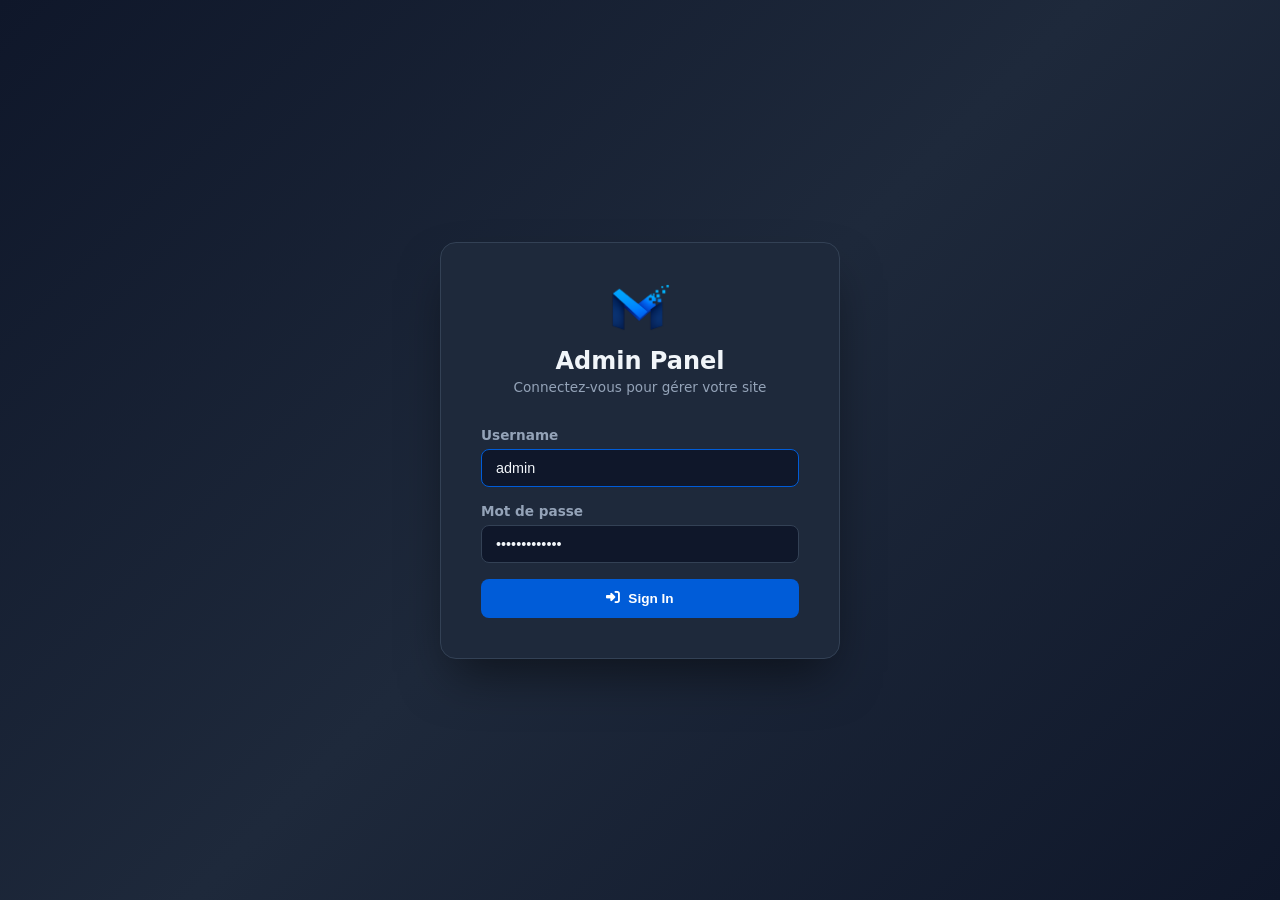
<file: admin/index.html>
﻿<!DOCTYPE html>
<html lang="fr" data-theme="dark">
<head>
    <meta charset="UTF-8">
    <meta name="viewport" content="width=device-width, initial-scale=1.0">
    <link rel="icon" href="assets/images/logo.png">
    <title>Tableau de bord — Admin Adil Raffas</title>
    <link rel="stylesheet" href="https://cdnjs.cloudflare.com/ajax/libs/font-awesome/6.5.1/css/all.min.css">
    <script src="js/chart.js"></script>
    <link rel="stylesheet" href="css/admin.css">
</head>
<body>
    <div class="admin-layout">
        <aside class="sidebar" id="sidebar">
            <div class="sidebar-brand">
                <img src="assets/images/logo.png" alt="Adil Raffas">
                <span>Adil Raffas</span>
            </div>
            <nav class="sidebar-nav" id="sidebarNav"></nav>
            <div class="sidebar-footer" id="sidebarFooter"></div>
        </aside>
        <main class="main-content">
            <div class="topbar">
                <div style="display:flex;align-items:center;gap:12px;">
                    <button class="mobile-toggle" onclick="toggleSidebar()"><i class="fa-solid fa-bars"></i></button>
                    <h2>Tableau de bord</h2>
                </div>
                <div class="topbar-actions">
                    <span style="color:var(--text-muted);font-size:0.85rem;" id="userDisplay"></span>
                </div>
            </div>

            <div class="stats-grid" id="statsGrid" style="grid-template-columns:repeat(5,1fr);"></div>
            <div class="stats-grid" id="financeStats" style="grid-template-columns:repeat(3,1fr);margin-top:-8px;"></div>

            <div class="charts-grid">
                <div class="card">
                    <div class="card-header"><h3>Profit par catégorie</h3></div>
                    <div class="chart-container" id="categoryChartContainer"><canvas id="categoryChart-canvas"></canvas></div>
                </div>
                <div class="card">
                    <div class="card-header"><h3>Profit mensuel</h3></div>
                    <div class="chart-container" id="profitChartContainer"><canvas id="profitChart-canvas"></canvas></div>
                </div>
            </div>

            <div style="display:grid;grid-template-columns:1fr 1fr;gap:16px;">
                <div class="card">
                    <div class="card-header"><h3>Activité récente</h3></div>
                    <div id="recentActivity" style="font-size:0.85rem;color:var(--text-muted);"></div>
                </div>
                <div class="card">
                    <div class="card-header"><h3>Actions rapides</h3></div>
                    <div style="display:grid;grid-template-columns:1fr 1fr;gap:8px;">
                        <a href="services.html" class="btn btn-secondary" style="justify-content:center;"><i class="fa-solid fa-plus"></i> Add Service</a>
                        <a href="packages.html" class="btn btn-secondary" style="justify-content:center;"><i class="fa-solid fa-plus"></i> Ajouter un forfait</a>
                        <a href="projects.html" class="btn btn-secondary" style="justify-content:center;"><i class="fa-solid fa-plus"></i> Ajouter un projet</a>
                        <a href="blogs.html" class="btn btn-secondary" style="justify-content:center;"><i class="fa-solid fa-plus"></i> Add Blog Post</a>
                        <a href="finance.html" class="btn btn-secondary" style="justify-content:center;"><i class="fa-solid fa-plus"></i> Ajouter une transaction</a>
                        <a href="../index.html" class="btn btn-secondary" style="justify-content:center;" target="_blank"><i class="fa-solid fa-eye"></i> View Site</a>
                    </div>
                </div>
            </div>
        </main>
    </div>
    <script src="js/layout.js?2"></script>
    <script src="js/db.js?2"></script>
    <script>
        initLayout('dashboard');

        async function init() {
            await DB.init();
            const services = DB.get('services');
            const packages = DB.get('packages');
            const projects = DB.get('projects');
            const blogs = DB.get('blogs');
            const testimonials = DB.get('testimonials');
            const finance = DB.get('finance');
            const transactions = finance.transactions || [];

            const totalIncome = transactions.filter(t => t.type === 'income').reduce((s, t) => s + t.amount, 0);
            const totalExpenses = transactions.filter(t => t.type === 'expense').reduce((s, t) => s + t.amount, 0);
            const netProfit = totalIncome - totalExpenses;

            document.getElementById('statsGrid').innerHTML = `
                <div class="stat-card"><div class="stat-icon" style="background:rgba(3,150,250,0.15);color:var(--secondary);"><i class="fa-solid fa-cubes"></i></div><div class="stat-info"><h4>Services</h4><div class="value">${services.length}</div></div></div>
                <div class="stat-card"><div class="stat-icon" style="background:rgba(16,185,129,0.15);color:var(--success);"><i class="fa-solid fa-tag"></i></div><div class="stat-info"><h4>Packages</h4><div class="value">${packages.length}</div></div></div>
                <div class="stat-card"><div class="stat-icon" style="background:rgba(245,158,11,0.15);color:var(--warning);"><i class="fa-solid fa-briefcase"></i></div><div class="stat-info"><h4>Projects</h4><div class="value">${projects.length}</div></div></div>
                <div class="stat-card"><div class="stat-icon" style="background:rgba(239,68,68,0.15);color:var(--danger);"><i class="fa-solid fa-newspaper"></i></div><div class="stat-info"><h4>Blog Posts</h4><div class="value">${blogs.length}</div></div></div>
                <div class="stat-card"><div class="stat-icon" style="background:rgba(251,191,36,0.15);color:var(--warning);"><i class="fa-solid fa-star"></i></div><div class="stat-info"><h4>Testimonials</h4><div class="value">${testimonials.length}</div></div></div>
            `;
            document.getElementById('financeStats').innerHTML = `
                <div class="stat-card"><div class="stat-icon" style="background:rgba(3,150,250,0.15);color:var(--secondary);"><i class="fa-solid fa-arrow-down"></i></div><div class="stat-info"><h4>Total Revenu</h4><div class="value">${totalIncome.toLocaleString()} MAD</div></div></div>
                <div class="stat-card"><div class="stat-icon" style="background:rgba(239,68,68,0.15);color:var(--danger);"><i class="fa-solid fa-arrow-up"></i></div><div class="stat-info"><h4>Dépenses totales</h4><div class="value">${totalExpenses.toLocaleString()} MAD</div></div></div>
                <div class="stat-card"><div class="stat-icon" style="background:rgba(16,185,129,0.15);color:var(--success);"><i class="fa-solid fa-coins"></i></div><div class="stat-info"><h4>Bénéfice net</h4><div class="value">${netProfit.toLocaleString()} MAD</div></div></div>
            `;

            // Mensuel grouping
            const months = ['Jan','Feb','Mar','Apr','May','Jun','Jul','Aug','Sep','Oct','Nov','Dec'];
            const monthData = {};
            transactions.forEach(t => {
                const m = t.date.substring(0, 7);
                if (!monthData[m]) monthData[m] = { Income: 0, Expense: 0 };
                if (t.type === 'income') monthData[m].Income += t.amount;
                else monthData[m].Expense += t.amount;
            });
            const labels = Object.keys(monthData).sort();
            const incomeData = labels.map(m => monthData[m].Income);
            const expenseData = labels.map(m => monthData[m].Expense);
            const profitData = labels.map(m => monthData[m].Income - monthData[m].Expense);

            // Profit by category
            const catMap = {};
            transactions.forEach(t => {
                const cat = t.category || 'Other';
                if (!catMap[cat]) catMap[cat] = { Income: 0, Expense: 0 };
                if (t.type === 'income') catMap[cat].Income += t.amount;
                else catMap[cat].Expense += t.amount;
            });
            const catLabels = Object.keys(catMap).sort();
            const catColors = ['#0396FA','#10b981','#f59e0b','#ef4444','#8b5cf6','#ec4899','#14b8a6','#f97316','#6366f1','#84cc16'];
            const catBg = catLabels.map((_, i) => catColors[i % catColors.length]);

            if (catLabels.length) {
                document.getElementById('categoryChartContainer').style.display = 'block';
                document.getElementById('categoryChartContainer').innerHTML = '<canvas id="categoryChart-canvas"></canvas>';
                document.querySelectorAll('.charts-grid .card .chart-empty').forEach(c => c.remove());
                const catProfit = catLabels.map(c => catMap[c].Income - catMap[c].Expense);
                new Chart(document.getElementById('categoryChart-canvas'), {
                    type: 'doughnut',
                    data: { labels: catLabels, datasets: [{ data: catProfit.map(v => Math.abs(v)), backgroundColor: catBg }] },
                    options: { responsive: true, maintainAspectRatio: false,
                        plugins: { legend: { position: 'right', labels: { color: '#94a3b8', boxWidth: 12, padding: 12 } } },
                        cutout: '55%'
                    }
                });
            } else {
                document.getElementById('categoryChartContainer').style.display = 'none';
                document.querySelectorAll('.charts-grid .card .chart-empty').forEach(c => c.remove());
                const msg = document.createElement('div');
                msg.className = 'chart-empty';
                msg.style.cssText = 'padding:32px;text-align:center;color:var(--text-muted);';
                msg.innerHTML = '<i class="fa-solid fa-chart-pie" style="font-size:2rem;display:block;margin-bottom:8px;opacity:0.3;"></i>Ajouter une transactions to see profit by category';
                document.querySelector('.charts-grid .card:first-child').appendChild(msg);
            }

            if (labels.length) {
                document.getElementById('profitChartContainer').style.display = 'block';
                document.getElementById('profitChartContainer').innerHTML = '<canvas id="profitChart-canvas"></canvas>';
                document.querySelectorAll('.charts-grid .card .chart-empty').forEach(c => c.remove());
                new Chart(document.getElementById('profitChart-canvas'), {
                    type: 'line',
                    data: { labels, datasets: [
                        { label: 'Profit', data: profitData, borderColor: '#10b981', backgroundColor: 'rgba(16,185,129,0.1)', fill: true, tension: 0.4, borderWidth: 2 }
                    ]},
                    options: { responsive: true, maintainAspectRatio: false,
                        plugins: { legend: { labels: { color: '#94a3b8' } } },
                        scales: { x: { ticks: { color: '#94a3b8' } }, y: { ticks: { color: '#94a3b8' } } }
                    }
                });
            } else {
                document.getElementById('profitChartContainer').style.display = 'none';
                document.querySelectorAll('.charts-grid .card .chart-empty').forEach(c => c.remove());
                const msg = document.createElement('div');
                msg.className = 'chart-empty';
                msg.style.cssText = 'padding:32px;text-align:center;color:var(--text-muted);';
                msg.innerHTML = '<i class="fa-solid fa-chart-line" style="font-size:2rem;display:block;margin-bottom:8px;opacity:0.3;"></i>Ajouter une transactions to see Mensuel profit';
                document.querySelector('.charts-grid .card:nth-child(2)').appendChild(msg);
            }

            // Recent activity
            const recent = transactions.sort((a,b) => new Date(b.date) - new Date(a.date)).slice(0, 6);
            document.getElementById('recentActivity').innerHTML = recent.length
                ? recent.map(t => `<div style="display:flex;justify-content:space-between;padding:8px 0;border-bottom:1px solid var(--border);">
                    <span>${t.description}</span>
                    <span style="color:${t.type === 'income' ? 'var(--success)' : 'var(--danger)'};">${t.type === 'income' ? '+' : '-'}${t.amount.toLocaleString()} MAD</span>
                </div>`).join('')
                : '<p style="padding:16px;text-align:center;">No transactions yet</p>';
        }
        init();
    </script>
</body>
</html>
</file>
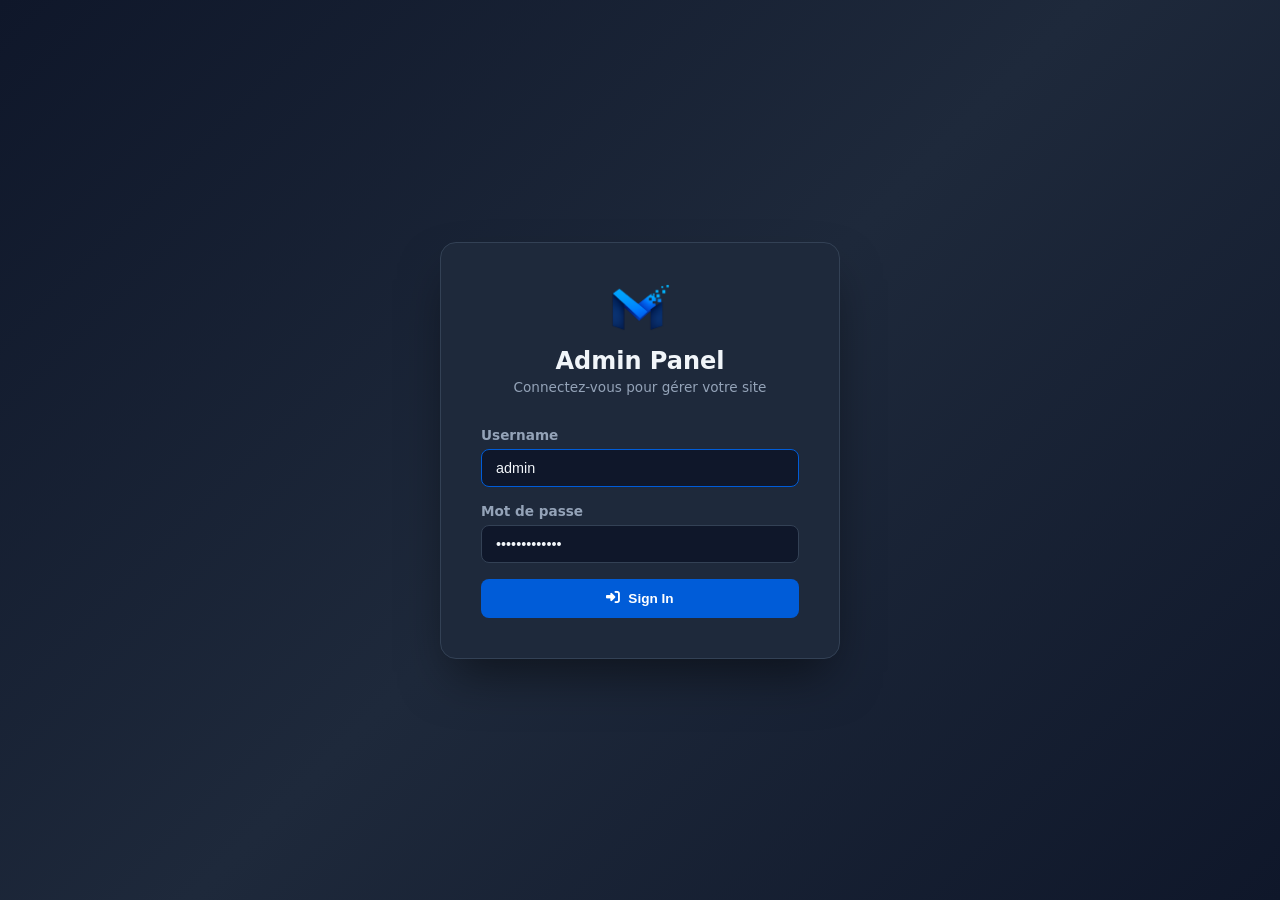
<file: admin/addons.html>
﻿<!DOCTYPE html>
<html lang="fr" data-theme="dark">
<head>
    <meta charset="UTF-8">
    <meta name="viewport" content="width=device-width, initial-scale=1.0">
    <link rel="icon" href="assets/images/logo.png">
    <title>Modules — Admin Adil Raffas</title>
    <link rel="stylesheet" href="https://cdnjs.cloudflare.com/ajax/libs/font-awesome/6.5.1/css/all.min.css">
    <link rel="stylesheet" href="css/admin.css">
</head>
<body>
    <div class="admin-layout">
        <aside class="sidebar" id="sidebar">
            <div class="sidebar-brand">
                <img src="assets/images/logo.png" alt="Adil Raffas">
                <span>Adil Raffas</span>
            </div>
            <nav class="sidebar-nav" id="sidebarNav"></nav>
            <div class="sidebar-footer" id="sidebarFooter"></div>
        </aside>
        <main class="main-content">
            <div class="topbar">
                <div style="display:flex;align-items:center;gap:12px;">
                    <button class="mobile-toggle" onclick="toggleSidebar()"><i class="fa-solid fa-bars"></i></button>
                    <h2>Add-on Services</h2>
                </div>
                <div class="topbar-actions">
                    <button class="btn btn-primary" onclick="openModal()"><i class="fa-solid fa-plus"></i> Add Add-on</button>
                </div>
            </div>

            <div class="toolbar">
                <div class="search-box">
                    <i class="fa-solid fa-search"></i>
                    <input type="text" id="searchInput" placeholder="Search add-ons..." oninput="renderTable()">
                </div>
            </div>

            <div class="card">
                <div class="table-wrap">
                    <table><thead><tr>
                        <th style="width:30px"></th>
                        <th>Titre</th>
                        <th>Prix</th>
                        <th>Period</th>
                        <th style="width:70px">Statut</th>
                        <th style="width:160px">Actions</th>
                    </tr></thead>
                    <tbody id="addonsTable"></tbody>
                    </table>
                </div>
            </div>
        </main>
    </div>

    <div class="modal-overlay" id="modal">
        <div class="modal" style="max-width:500px;">
            <div class="modal-header">
                <h3 id="modalTitle">Add Add-on</h3>
                <button class="modal-close" onclick="closeModal()">&times;</button>
            </div>
            <div class="modal-body">
                <input type="hidden" id="editId">
                <div class="form-row" style="display:grid;grid-template-columns:2fr 1fr 1fr;gap:12px;">
                    <div class="form-group"><label>Titre</label><input class="form-control" id="fTitle" required></div>
                    <div class="form-group"><label>Prix</label><input class="form-control" id="fPrice" type="number" required></div>
                    <div class="form-group"><label>Devise</label><input class="form-control" id="fCurrency" value="MAD"></div>
                </div>
                <div class="form-group"><label>Period (e.g. /mo, /year, or leave empty)</label><input class="form-control" id="fPeriod" placeholder="/mo"></div>
                <div class="form-group"><label>Description</label><input class="form-control" id="fDesc" placeholder="Courte description"></div>
            </div>
            <div class="modal-footer">
                <button class="btn btn-secondary" onclick="closeModal()">Annuler</button>
                <button class="btn btn-primary" onclick="saveAddon()"><i class="fa-solid fa-check"></i> Save</button>
            </div>
        </div>
    </div>

    <script src="js/layout.js?2"></script>
    <script src="js/db.js?2"></script>
    <script>
        initLayout('addons');

        async function init() {
            await DB.init();
            renderTable();
        }

        function getData() {
            let data = DB.get('addons');
            const q = (document.getElementById('searchInput').value || '').toLowerCase();
            if (q) data = data.filter(a => a.title.toLowerCase().includes(q));
            return data.sort((a,b) => (a.sortOrder || 999) - (b.sortOrder || 999));
        }

        function renderTable() {
            const data = getData();
            document.getElementById('addonsTable').innerHTML = data.map(a => `
                <tr draggable="true" data-id="${a.id}">
                    <td class="drag-handle"><i class="fa-solid fa-grip-vertical"></i></td>
                    <td><strong>${a.title}</strong></td>
                    <td>${a.price ? a.price.toLocaleString() + ' ' + (a.Devise || 'MAD') : '-'}</td>
                    <td>${a.period || '-'}</td>
                    <td><label class="toggle"><input type="checkbox" ${a.status === 'visible' ? 'checked' : ''} onchange="toggleStatus(${a.id})"><span class="toggle-slider"></span></label></td>
                    <td>
                        <button class="btn btn-sm btn-secondary" onclick="editAddon(${a.id})"><i class="fa-solid fa-pen"></i></button>
                        <button class="btn btn-sm btn-info" onclick="duplicateAddon(${a.id})" style="background:rgba(3,150,250,0.15);color:var(--secondary);"><i class="fa-solid fa-copy"></i></button>
                        <button class="btn btn-sm btn-danger" onclick="deleteAddon(${a.id})"><i class="fa-solid fa-trash"></i></button>
                    </td>
                </tr>
            `).join('');
        }

        function openModal(data) {
            document.getElementById('editId').value = data ? data.id : '';
            document.getElementById('fTitle').value = data ? data.title : '';
            document.getElementById('fPrice').value = data ? data.price : '';
            document.getElementById('fCurrency').value = data ? data.Devise : 'MAD';
            document.getElementById('fPeriod').value = data ? data.period : '';
            document.getElementById('fDesc').value = data ? data.description : '';
            document.getElementById('modalTitle').textContent = data ? 'Edit Add-on' : 'Add Add-on';
            document.getElementById('modal').classList.add('open');
        }

        function closeModal() {
            document.getElementById('modal').classList.remove('open');
            document.getElementById('editId').value = '';
        }

        function saveAddon() {
            const id = document.getElementById('editId').value;
            const data = {
                title: document.getElementById('fTitle').value.trim(),
                price: parseFloat(document.getElementById('fPrice').value) || 0,
                Devise: document.getElementById('fCurrency').value.trim() || 'MAD',
                period: document.getElementById('fPeriod').value.trim(),
                description: document.getElementById('fDesc').value.trim(),
                status: 'visible'
            };
            if (!data.title) { DB.toast('Le titre est obligatoire', 'error'); return; }
            if (id) {
                DB.update('addons', parseInt(id), data);
                DB.toast('Add-on updated');
            } else {
                DB.add('addons', data);
                DB.toast('Add-on added');
            }
            closeModal();
            renderTable();
        }

        function editAddon(id) {
            const a = DB.getById('addons', id);
            if (a) openModal(a);
        }

        function duplicateAddon(id) {
            const a = DB.getById('addons', id);
            if (!a) return;
            const copy = { ...a };
            delete copy.id;
            copy.title = a.title + ' (copy)';
            DB.add('addons', copy);
            DB.toast('Add-on duplicated');
            renderTable();
        }

        function deleteAddon(id) {
            if (!confirm('Supprimer add-on?')) return;
            DB.delete('addons', id);
            DB.toast('Add-on deleted');
            renderTable();
        }

        function toggleStatus(id) {
            const a = DB.getById('addons', id);
            if (a) {
                DB.update('addons', id, { status: a.status === 'visible' ? 'hidden' : 'visible' });
                DB.toast(a.status === 'visible' ? 'Add-on hidden' : 'Add-on visible');
            }
        }

        init();
    </script>
</body>
</html>
</file>
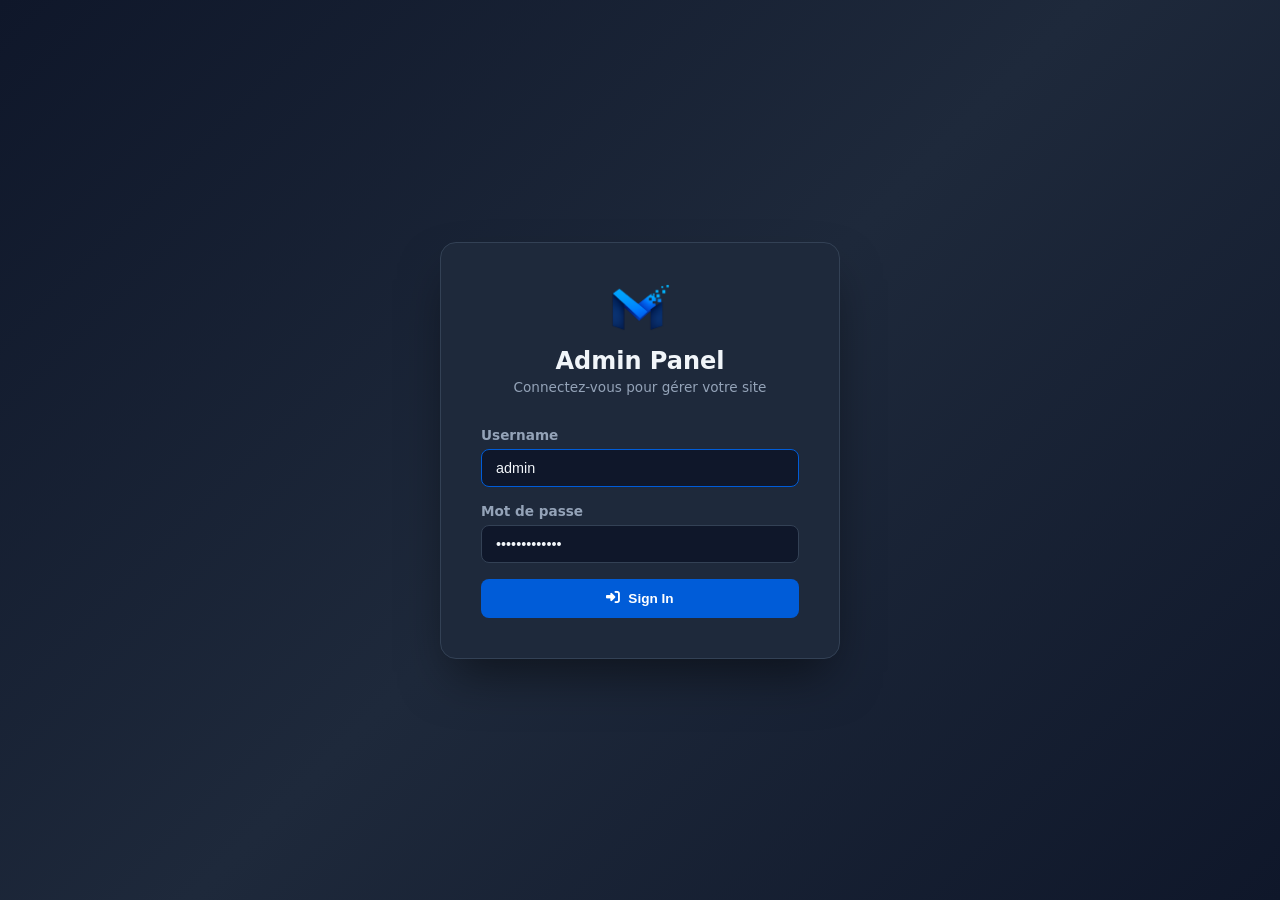
<file: admin/blogs.html>
﻿<!DOCTYPE html>
<html lang="fr" data-theme="dark">
<head>
    <meta charset="UTF-8">
    <meta name="viewport" content="width=device-width, initial-scale=1.0">
    <link rel="icon" href="assets/images/logo.png">
    <title>Blog — Admin Adil Raffas</title>
    <link rel="stylesheet" href="https://cdnjs.cloudflare.com/ajax/libs/font-awesome/6.5.1/css/all.min.css">
    <link rel="stylesheet" href="css/admin.css">
</head>
<body>
    <div class="admin-layout">
        <aside class="sidebar" id="sidebar">
            <div class="sidebar-brand">
                <img src="assets/images/logo.png" alt="Adil Raffas">
                <span>Adil Raffas</span>
            </div>
            <nav class="sidebar-nav" id="sidebarNav"></nav>
            <div class="sidebar-footer" id="sidebarFooter"></div>
        </aside>
        <main class="main-content">
            <div class="topbar">
                <div style="display:flex;align-items:center;gap:12px;">
                    <button class="mobile-toggle" onclick="toggleSidebar()"><i class="fa-solid fa-bars"></i></button>
                    <h2>Blog Posts</h2>
                </div>
                <div class="topbar-actions">
                    <button class="btn btn-secondary" onclick="document.getElementById('importFileInput').click()" title="Import blogs De JSON file"><i class="fa-solid fa-upload"></i> Importer JSON</button>
                    <input type="file" id="importFileInput" accept=".json" style="display:none" onchange="importBlogsFromFile(this)">
                    <button class="btn btn-secondary" onclick="importBlogs()" title="Reset to default blog posts"><i class="fa-solid fa-rotate"></i> Réinitialiser</button>
                    <button class="btn btn-secondary" onclick="exportBlogsData()" title="Export all blogs as JSON"><i class="fa-solid fa-download"></i> Exporter</button>
                    <button class="btn btn-primary" onclick="addBlog()"><i class="fa-solid fa-plus"></i> Add Blog</button>
                </div>
            </div>

            <div class="toolbar">
                <div class="search-box">
                    <i class="fa-solid fa-search"></i>
                    <input type="text" id="searchInput" placeholder="Search posts..." oninput="renderTable()">
                </div>
            </div>

            <div class="card">
                <div class="table-wrap">
                    <table><thead><tr>
                        <th>Titre</th>
                        <th>Catégorie</th>
                        <th>Author</th>
                        <th>Date</th>
                        <th style="width:80px">Statut</th>
                        <th style="width:120px">Actions</th>
                    </tr></thead>
                    <tbody id="blogsTable"></tbody>
                    </table>
                </div>
            </div>
        </main>
    </div>

    <div class="modal-overlay" id="modal">
        <div class="modal" style="max-width:750px;">
            <div class="modal-header">
                <h3 id="modalTitle">Add Blog Post</h3>
                <button class="modal-close" onclick="closeModal()">&times;</button>
            </div>
            <div class="modal-body">
                <input type="hidden" id="editId">
                <div class="form-row" style="display:grid;grid-template-columns:2fr 1fr;gap:12px;">
                    <div class="form-group"><label>Titre</label><input class="form-control" id="fTitle" required></div>
                    <div class="form-group"><label>Catégorie</label>
                        <select class="form-control" id="fCategory">
                            <option value="Développement Web">Développement Web</option>
                            <option value="Branding">Branding</option>
                            <option value="Marketing Digital">Marketing Digital</option>
                            <option value="Business">Business</option>
                        </select>
                    </div>
                </div>
                <div class="form-row" style="display:grid;grid-template-columns:1fr 1fr;gap:12px;">
                    <div class="form-group"><label>Slug</label><input class="form-control" id="fSlug" placeholder="auto-generated"></div>
                    <div class="form-group"><label>Image URL</label><input class="form-control" id="fImage" placeholder="https://..."><div style="margin-top:6px;display:flex;align-items:center;gap:8px;"><label for="fImageUpload" style="font-size:0.8rem;cursor:pointer;color:var(--secondary);"><i class="fa-solid fa-upload"></i> Télécharger un fichier</label><input type="file" id="fImageUpload" accept="image/*" style="display:none;" onchange="handleImageUpload(this)"></div></div>
                </div>
                <div id="fImagePreview" style="display:none;margin-bottom:12px;"><img style="max-width:200px;border-radius:8px;border:1px solid var(--border);"></div>
                <div class="form-row" style="display:grid;grid-template-columns:1fr 1fr;gap:12px;">
                    <div class="form-group"><label>Tags (comma separated)</label><input class="form-control" id="fTags" placeholder="React, SEO"></div>
                    <div class="form-group"><label>SEO Description</label><input class="form-control" id="fSeoDesc"></div>
                </div>
                <div class="form-group"><label>Excerpt</label><textarea class="form-control" id="fExcerpt" rows="2"></textarea></div>
                <div class="form-group"><label>Content (HTML)</label><textarea class="form-control rich-editor" id="fContent" rows="10"></textarea></div>
                <div class="form-row" style="display:grid;grid-template-columns:1fr 1fr 1fr;gap:12px;">
                    <div class="form-group"><label>Author</label><input class="form-control" id="fAuthor" value="Adil Raffas"></div>
                    <div class="form-group"><label>Reading Time</label><input class="form-control" id="fReadingTime" placeholder="5 min"></div>
                    <div class="form-group"><label>Titre SEO</label><input class="form-control" id="fSeoTitle"></div>
                </div>
            </div>
            <div class="modal-footer">
                <button class="btn btn-secondary" onclick="closeModal()">Annuler</button>
                <button class="btn btn-secondary" onclick="saveDraft()"><i class="fa-solid fa-file"></i> Save Draft</button>
                <button class="btn btn-primary" onclick="saveBlog()"><i class="fa-solid fa-check"></i> Publish</button>
            </div>
        </div>
    </div>

    <script src="js/layout.js?2"></script>
    <script src="js/db.js?2"></script>
    <script src="assets/excel/blogs.data.js"></script>
    <script>
        initLayout('blogs');

        async function init() {
            await DB.init();
            const data = DB.get('blogs');
            const isStale = !data || data.length < BLOGS_DEFAULT.length;
            if (isStale && typeof BLOGS_DEFAULT !== 'undefined' && BLOGS_DEFAULT.length) {
                DB.set('blogs', BLOGS_DEFAULT);
            }
            renderTable();
        }

        function importBlogsFromFile(input) {
            const file = input.files[0];
            if (!file) return;
            const reader = new FileReader();
            reader.onload = function(e) {
                try {
                    const data = JSON.parse(e.target.result);
                    if (!Array.isArray(data)) { DB.toast('Invalid format: expected an array', 'error'); return; }
                    if (!confirm('Import ' + data.length + ' blog posts? This will overwrite current data.')) return;
                    DB.set('blogs', data);
                    renderTable();
                    DB.toast(data.length + ' blog posts imported');
                } catch (err) {
                    DB.toast('Fichier JSON invalide: ' + err.message, 'error');
                }
            };
            reader.readAsText(file);
            input.value = '';
        }

        function importBlogs() {
            if (typeof BLOGS_DEFAULT === 'undefined' || !BLOGS_DEFAULT.length) {
                DB.toast('Default blogs data not found', 'error');
                return;
            }
            if (!confirm('Reset all blog posts to default data? This will overwrite your changes.')) return;
            DB.set('blogs', BLOGS_DEFAULT);
            renderTable();
            DB.toast('Réinitialisé à ' + BLOGS_DEFAULT.length + ' blog posts');
        }

        function getData() {
            let data = DB.get('blogs');
            const q = (document.getElementById('searchInput').value || '').toLowerCase();
            if (q) data = data.filter(b => b.title.toLowerCase().includes(q));
            return data.sort((a,b) => new Date(b.publishDate || 0) - new Date(a.publishDate || 0));
        }

        function renderTable() {
            const data = getData();
            document.getElementById('blogsTable').innerHTML = data.map(b => `
                <tr>
                    <td><strong>${b.title}</strong><br><small style="color:var(--text-muted);">${(b.excerpt || '').substring(0, 60)}</small></td>
                    <td><span class="badge badge-info">${b.category || '-'}</span></td>
                    <td>${b.author || 'Adil Raffas'}</td>
                    <td style="font-size:0.85rem;color:var(--text-muted);">${b.publishDate || '-'}</td>
                    <td>${b.status === 'published' ? '<span class="badge badge-success">Published</span>' : '<span class="badge badge-warning">Draft</span>'}</td>
                    <td>
                        <button class="btn btn-sm btn-secondary" onclick="editBlog(${b.id})"><i class="fa-solid fa-pen"></i></button>
                        <button class="btn btn-sm btn-danger" onclick="deleteBlog(${b.id})"><i class="fa-solid fa-trash"></i></button>
                    </td>
                </tr>
            `).join('');
        }

        function openModal(data) {
            document.getElementById('editId').value = data ? data.id : '';
            document.getElementById('fTitle').value = data ? data.title : '';
            document.getElementById('fCategory').value = data ? data.category : 'Développement Web';
            document.getElementById('fSlug').value = data ? data.slug : '';
            const img = data ? data.featuredImage || '' : '';
            document.getElementById('fImage').value = img;
            document.getElementById('fTags').value = data ? (data.tags || []).join(', ') : '';
            document.getElementById('fSeoDesc').value = data ? data.seoDescription || '' : '';
            const preview = document.getElementById('fImagePreview');
            if (img) { preview.style.display = 'block'; preview.querySelector('img').src = img; } else { preview.style.display = 'none'; }
            document.getElementById('fExcerpt').value = data ? data.excerpt : '';
            document.getElementById('fContent').value = data ? data.content : '';
            document.getElementById('fAuthor').value = data ? data.author : 'Adil Raffas';
            document.getElementById('fReadingTime').value = data ? data.readingTime : '';
            document.getElementById('fSeoTitle').value = data ? data.seoTitle : '';
            document.getElementById('modalTitle').textContent = data ? 'Edit Blog Post' : 'Add Blog Post';
            document.getElementById('modal').classList.add('open');
        }

        function closeModal() {
            document.getElementById('modal').classList.remove('open');
            document.getElementById('editId').value = '';
        }

        function handleImageUpload(input) {
            const file = input.files[0];
            if (!file) return;
            const maxW = 600, maxH = 450, quality = 0.5;
            const reader = new FileReader();
            reader.onload = function(e) {
                const img = new Image();
                img.onload = function() {
                    let w = img.width, h = img.height;
                    if (w > maxW) { h *= maxW / w; w = maxW; }
                    if (h > maxH) { w *= maxH / h; h = maxH; }
                    const c = document.createElement('canvas');
                    c.width = w; c.height = h;
                    const ctx = c.getContext('2d');
                    ctx.drawImage(img, 0, 0, w, h);
                    const dataUrl = c.toDataURL('image/jpeg', quality);
                    document.getElementById('fImage').value = dataUrl;
                    const preview = document.getElementById('fImagePreview');
                    preview.style.display = 'block';
                    preview.querySelector('img').src = dataUrl;
                };
                img.src = e.target.result;
            };
            reader.readAsDataURL(file);
        }

        function collectData() {
            const title = document.getElementById('fTitle').value.trim();
            const slug = document.getElementById('fSlug').value.trim() || title.toLowerCase().replace(/\s+/g, '-').replace(/[^a-z0-9-]/g, '');
            return {
                title,
                slug,
                category: document.getElementById('fCategory').value,
                tags: document.getElementById('fTags').value.split(',').map(t => t.trim()).filter(Boolean),
                featuredImage: document.getElementById('fImage').value.trim(),
                content: document.getElementById('fContent').value,
                excerpt: document.getElementById('fExcerpt').value.trim(),
                author: document.getElementById('fAuthor').value.trim() || 'Adil Raffas',
                publishDate: new Date().toISOString().split('T')[0],
                readingTime: document.getElementById('fReadingTime').value.trim() || Math.ceil(document.getElementById('fContent').value.split(' ').length / 200) + ' min',
                seoTitle: document.getElementById('fSeoTitle').value.trim(),
                seoDescription: document.getElementById('fSeoDesc').value.trim() || document.getElementById('fExcerpt').value.trim()
            };
        }

        function saveBlog() {
            const id = document.getElementById('editId').value;
            const data = collectData();
            data.status = 'published';
            if (!data.title) { DB.toast('Le titre est obligatoire', 'error'); return; }
            if (id) {
                DB.update('blogs', parseInt(id), data);
                DB.toast('Blog published');
            } else {
                DB.add('blogs', data);
                DB.toast('Blog published');
            }
            closeModal();
            renderTable();
        }

        function saveDraft() {
            const id = document.getElementById('editId').value;
            const data = collectData();
            data.status = 'draft';
            if (!data.title) { DB.toast('Le titre est obligatoire', 'error'); return; }
            if (id) {
                DB.update('blogs', parseInt(id), data);
                DB.toast('Draft saved');
            } else {
                DB.add('blogs', data);
                DB.toast('Draft saved');
            }
            closeModal();
            renderTable();
        }

        function editBlog(id) {
            const b = DB.getById('blogs', id);
            if (b) openModal(b);
        }

        function deleteBlog(id) {
            if (!confirm('Supprimer blog post?')) return;
            DB.delete('blogs', id);
            DB.toast('Blog deleted');
            renderTable();
        }

        function exportBlogsData() {
            const data = DB.get('blogs');
            if (!data.length) { DB.toast('No blogs to export', 'error'); return; }
            const json = JSON.stringify(data, null, 2);
            const blob = new Blob([json], { type: 'application/json' });
            const a = document.createElement('a');
            a.href = URL.createObjectURL(blob);
            a.download = 'blogs-default.json';
            a.click();
            URL.revokeObjectURL(blob);
            DB.toast('Exported ' + data.length + ' blogs');
        }

        init();
    </script>
</body>
</html>
</file>
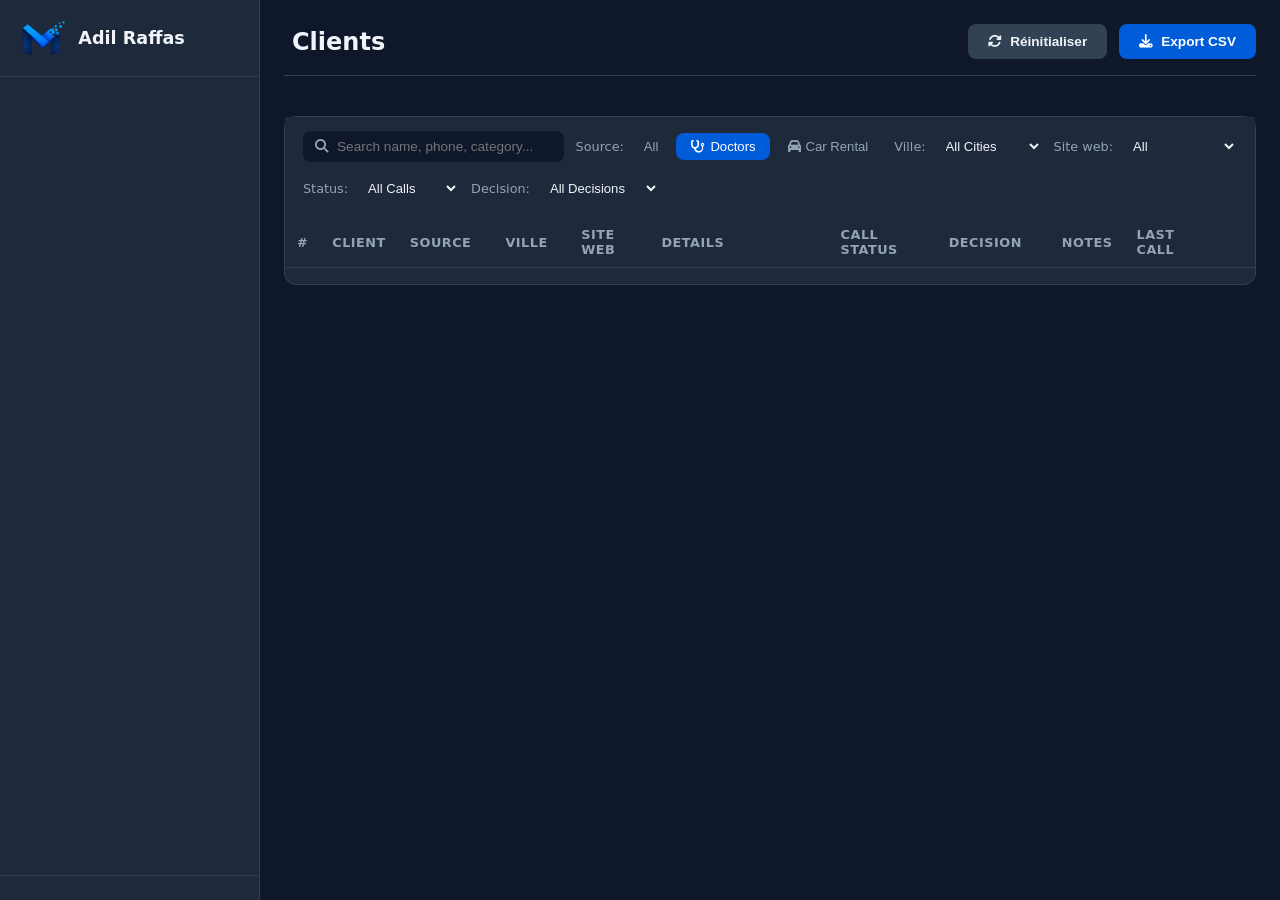
<file: admin/clients.html>
﻿<!DOCTYPE html>
<html lang="fr" data-theme="dark">
<head>
    <meta charset="UTF-8">
    <meta name="viewport" content="width=device-width, initial-scale=1.0">
    <link rel="icon" href="assets/images/logo.png">
    <title>Clients — Admin Adil Raffas</title>
    <link rel="stylesheet" href="https://cdnjs.cloudflare.com/ajax/libs/font-awesome/6.5.1/css/all.min.css">
    <link rel="stylesheet" href="css/admin.css">
    <style>
        .src-doctors { color: var(--secondary); }
        .src-cars { color: #10B981; }
        .badge-src { font-size: 11px; padding: 2px 10px; border-radius: 10px; font-weight: 600; display: inline-flex; align-items: center; gap: 4px; }
        .badge-src.doctors { background: rgba(3,150,250,0.12); color: var(--secondary); }
        .badge-src.cars { background: rgba(16,185,129,0.12); color: var(--success); }
        .badge-cabinet { font-size: 11px; padding: 2px 8px; border-radius: 10px; font-weight: 600; display: inline-flex; align-items: center; gap: 4px; background: rgba(139,92,246,0.14); color: #8B5CF6; }
        .badge-Site web { font-size: 11px; padding: 2px 8px; border-radius: 10px; font-weight: 600; }
        .badge-Site web.yes { background: rgba(16,185,129,0.15); color: var(--success); }
        .badge-Site web.no { background: rgba(239,68,68,0.1); color: var(--text-muted); }
        .badge-Ville { font-size: 11px; padding: 2px 8px; border-radius: 10px; font-weight: 600; background: rgba(139,92,246,0.12); color: #8B5CF6; display:inline-block; }
        .call-badge { font-size: 11px; padding: 2px 10px; border-radius: 10px; font-weight: 600; display: inline-block; }
        .call-badge.not_called { background: rgba(100,100,100,0.15); color: var(--text-muted); }
        .call-badge.called { background: rgba(16,185,129,0.15); color: var(--success); }
        .call-badge.no_answer { background: rgba(245,158,11,0.12); color: var(--warning); }
        .call-badge.wrong_number { background: rgba(239,68,68,0.12); color: var(--danger); }
        .call-badge.busy { background: rgba(3,150,250,0.12); color: var(--secondary); }
        .dec-badge { font-size: 11px; padding: 2px 10px; border-radius: 10px; font-weight: 600; display: inline-block; }
        .dec-badge.pending { background: rgba(100,100,100,0.15); color: var(--text-muted); }
        .dec-badge.interested { background: rgba(16,185,129,0.15); color: var(--success); }
        .dec-badge.not_interested { background: rgba(239,68,68,0.12); color: var(--danger); }
        .dec-badge.follow_up { background: rgba(245,158,11,0.12); color: var(--warning); }
        .dec-badge.converted { background: rgba(139,92,246,0.15); color: #8B5CF6; }
        .actions-cell { display: flex; gap: 4px; }
        .Notes-preview { max-width: 180px; white-space: nowrap; overflow: hidden; text-overflow: ellipsis; cursor: pointer; color: var(--text-muted); font-size: 0.83rem; transition: color 0.15s; }
        .Notes-preview:hover { color: var(--text); }
        .Notes-preview.has-Notes { color: var(--text-soft); }
        .table th { font-size: 0.8rem; text-transform: uppercase; letter-spacing: 0.04em; padding: 10px 12px !important; }
        .table td { vertical-align: middle; padding: 10px 12px !important; }
        .client-row:hover td { background: rgba(3,150,250,0.03); }
        .inline-sel { padding: 5px 8px; border-radius: 6px; border: 1px solid var(--border-strong); background: var(--bg-card); color: var(--text); font-size: 0.82rem; cursor: pointer; }
        .inline-sel:focus { outline: none; border-color: var(--primary); }
        .phone-link { color: var(--secondary); text-decoration: none; font-weight: 500; font-size: 0.9rem; }
        .phone-link:hover { text-decoration: underline; }
        .stat-icon-sm { width: 32px; height: 32px; border-radius: 8px; display: flex; align-items: center; justify-content: center; font-size: 0.9rem; }
        .result-count { font-size: 0.85rem; color: var(--text-muted); padding: 4px 0 8px; }
        .result-count strong { color: var(--text); }
        .filter-row { display: flex; gap: 12px; flex-wrap: wrap; align-items: center; padding: 14px 18px; background: var(--bg-card); border-bottom: 1px solid var(--border-weak); }
        .filter-row .src-pills { display: flex; gap: 4px; }
        .filter-row .src-pills .pill { padding: 6px 14px; border-radius: 8px; border: 1px solid var(--border-strong); background: transparent; color: var(--text-muted); font-size: 0.82rem; cursor: pointer; font-weight: 500; transition: all 0.15s; }
        .filter-row .src-pills .pill:hover { border-color: var(--primary); color: var(--text); }
        .filter-row .src-pills .pill.active { background: var(--primary); border-color: var(--primary); color: #fff; }
        .filter-row .src-pills .pill i { margin-right: 5px; }
        .filter-row .f-group { display: flex; align-items: center; gap: 6px; }
        .filter-row .f-group label { font-size: 0.8rem; color: var(--text-muted); font-weight: 500; white-space: nowrap; }
        .filter-row .f-group select { padding: 6px 10px; border-radius: 6px; border: 1px solid var(--border-strong); background: var(--bg-card); color: var(--text); font-size: 0.82rem; cursor: pointer; }
        .filter-row .f-group select:focus { outline: none; border-color: var(--primary); }
        @media (max-width: 768px) { .filter-row { flex-direction: column; align-items: stretch; } }
    </style>
</head>
<body>
    <div class="admin-layout">
        <aside class="sidebar" id="sidebar">
            <div class="sidebar-brand"><img src="assets/images/logo.png" alt="Adil Raffas"><span>Adil Raffas</span></div>
            <nav class="sidebar-nav" id="sidebarNav"></nav>
            <div class="sidebar-footer" id="sidebarFooter"></div>
        </aside>
        <main class="main-content">
            <div class="topbar">
                <div style="display:flex;align-items:center;gap:12px;">
                    <button class="mobile-toggle" onclick="toggleSidebar()"><i class="fa-solid fa-bars"></i></button>
                    <h2><i class="fa-solid fa-Adresse-book" style="color:var(--secondary);margin-right:8px;"></i>Clients</h2>
                </div>
                <div class="topbar-actions">
                    <button class="btn btn-secondary" onclick="importClients()" title="Re-import all clients De spreadsheet"><i class="fa-solid fa-rotate"></i> Réinitialiser</button>
                    <button class="btn btn-primary" onclick="exportClients()"><i class="fa-solid fa-download"></i> Export CSV</button>
                </div>
            </div>

            <div style="display:grid;grid-template-columns:repeat(auto-fit,minmax(180px,1fr));gap:12px;margin-bottom:16px;" id="clientsStats"></div>

            <div class="card" style="padding:0;">
                <div class="filter-row">
                    <div style="position:relative;flex:1;min-width:180px;">
                        <i class="fa-solid fa-search" style="position:absolute;left:12px;top:50%;transform:translateY(-50%);color:var(--text-muted);font-size:0.85rem;"></i>
                        <input type="text" id="searchInput" placeholder="Search name, phone, category..." oninput="renderTable()" style="width:100%;padding:8px 12px 8px 34px;border-radius:8px;border:1px solid var(--border-strong);background:var(--bg);color:var(--text);font-size:0.85rem;box-sizing:border-box;">
                    </div>
                    <div class="f-group">
                        <label>Source:</label>
                        <div class="src-pills" id="sourceFilter">
                            <button class="pill" data-src="" onclick="setSource(this)">All</button>
                            <button class="pill active" data-src="doctors" onclick="setSource(this)"><i class="fa-solid fa-stethoscope"></i>Doctors</button>
                            <button class="pill" data-src="location de voiture" onclick="setSource(this)"><i class="fa-solid fa-car"></i>Car Rental</button>
                        </div>
                    </div>
                    <div class="f-group">
                        <label>Ville:</label>
                        <select id="filterCity" onchange="renderTable()">
                            <option value="">All Cities</option>
                            <option value="Tanger">Tanger</option>
                            <option value="Rabat">Rabat</option>
                            <option value="Casablanca">Casablanca</option>
                            <option value="Marrakech">Marrakech</option>
                            <option value="Agadir">Agadir</option>
                        </select>
                    </div>
                    <div class="f-group">
                        <label>Site web:</label>
                        <select id="filterWebsite" onchange="renderTable()">
                            <option value="">All</option>
                            <option value="yes">Has Site web</option>
                            <option value="no">No Site web</option>
                        </select>
                    </div>
                    <div class="f-group">
                        <label>Status:</label>
                        <select id="filterCall" onchange="renderTable()">
                            <option value="">All Calls</option>
                            <option value="not_called">Not Called</option>
                            <option value="called">Called</option>
                            <option value="no_answer">No Answer</option>
                            <option value="wrong_number">Wrong #</option>
                            <option value="busy">Busy</option>
                        </select>
                    </div>
                    <div class="f-group">
                        <label>Decision:</label>
                        <select id="filterDecision" onchange="renderTable()">
                            <option value="">All Decisions</option>
                            <option value="pending">En attente</option>
                            <option value="interested">Interested</option>
                            <option value="not_interested">Not Interested</option>
                            <option value="follow_up">Follow Up</option>
                            <option value="converted">Converted</option>
                        </select>
                    </div>
                </div>

                <div style="overflow-x:auto;">
                    <table class="table" style="margin:0;">
                        <thead>
                            <tr>
                                <th style="width:32px;">#</th>
                                <th>Client</th>
                                <th style="width:100px;">Source</th>
                                <th style="width:80px;">Ville</th>
                                <th style="width:90px;">Site web</th>
                                <th style="width:220px;">Details</th>
                                <th style="width:120px;">Call Status</th>
                                <th style="width:120px;">Decision</th>
                                <th>Notes</th>
                                <th style="width:90px;">Last Call</th>
                                <th style="width:60px;"></th>
                            </tr>
                        </thead>
                        <tbody id="clientsTable"></tbody>
                    </table>
                </div>
                <div class="result-count" id="clientsCount" style="padding:8px 16px;border-top:1px solid var(--border-weak);margin:0;"></div>
            </div>
        </main>
    </div>

    <div class="modal-overlay" id="notesModal">
        <div class="modal" style="max-width:480px;">
            <div class="modal-header">
                <h3><i class="fa-solid fa-pen"></i> Call Notes</h3>
                <button class="btn btn-sm btn-secondary" onclick="closeNotesModal()"><i class="fa-solid fa-xmark"></i></button>
            </div>
            <div class="modal-body">
                <div style="display:flex;align-items:center;gap:12px;margin-bottom:16px;padding:10px 14px;background:var(--bg-card);border-radius:8px;">
                    <div id="notesAvatar" style="width:36px;height:36px;border-radius:50%;background:var(--grad-primary);display:flex;align-items:center;justify-content:center;color:#fff;font-weight:700;font-size:0.85rem;"></div>
                    <div><div id="notesClientName" style="font-weight:600;"></div><div id="notesClientInfo" style="font-size:0.8rem;color:var(--text-muted);"></div></div>
                </div>
                <label style="font-size:0.85rem;font-weight:500;color:var(--text-muted);display:block;margin-bottom:6px;">Notes</label>
                <textarea class="form-control" id="notesText" rows="5" placeholder="Call Notes, follow-up details..."></textarea>
                <div style="display:flex;gap:8px;margin-top:10px;">
                    <div style="flex:1;">
                        <label style="font-size:0.8rem;color:var(--text-muted);display:block;margin-bottom:4px;">Call Status</label>
                        <select class="form-control" id="notesCallStatus"></select>
                    </div>
                    <div style="flex:1;">
                        <label style="font-size:0.8rem;color:var(--text-muted);display:block;margin-bottom:4px;">Decision</label>
                        <select class="form-control" id="notesDecision"></select>
                    </div>
                </div>
            </div>
            <div class="modal-footer">
                <button class="btn btn-secondary" onclick="closeNotesModal()">Annuler</button>
                <button class="btn btn-primary" onclick="saveNotes()"><i class="fa-solid fa-check"></i> Save</button>
            </div>
        </div>
    </div>

    <script src="js/layout.js?2"></script>
    <script src="js/db.js?2"></script>
    <script src="assets/excel/clients.data.js"></script>
    <script>
        initLayout('clients');
        let editingNotesId = null;
        let sourceFilter = 'doctors';

        function normalizeClients(arr) {
            return arr.map((c, i) => ({
                ...c,
                id: c.id ?? i + 1,
                leadType: c.leadType || '',
                cabinetConfidence: c.cabinetConfidence || '',
                cabinetReason: c.cabinetReason || '',
                sourceUrl: c.sourceUrl || '',
                callStatus: c.callStatus || 'not_called',
                decision: c.decision || 'pending',
                Notes: c.Notes || '',
                lastCalled: c.lastCalled || '',
            }));
        }

        async function init() {
            await DB.init();
            const clients = DB.get('clients');
            const isStale = !clients || clients.length < CLIENTS_DEFAULT.length;
            if (isStale && typeof CLIENTS_DEFAULT !== 'undefined' && CLIENTS_DEFAULT.length) {
                saveClients(mergeDefaultClients(clients || [], normalizeClients(CLIENTS_DEFAULT)));
            } else if (clients && clients.length && !clients[0].callStatus) {
                saveClients(normalizeClients(clients));
            }
            render();
        }

        function getClients() { return DB.get('clients') || []; }
        function saveClients(arr) { DB.set('clients', arr); }

        function phoneKeys(phone) {
            const raw = String(phone || '');
            const matches = raw.match(/(?:\+?212|0)\s?[5-7](?:[\s.-]?\d{2}){4}/g) || [raw];
            return matches.map(p => p.replace(/\D/g, '')).map(d => d.startsWith('212') && d.length === 12 ? '0' + d.slice(3) : d).filter(d => d.length >= 9);
        }

        function mergeDefaultClients(current, defaults) {
            const byPhone = new Map();
            const merged = normalizeClients(current);
            merged.forEach(c => phoneKeys(c.phone).forEach(p => byPhone.set(p, c)));

            defaults.forEach(def => {
                const keys = phoneKeys(def.phone);
                const existing = keys.map(k => byPhone.get(k)).find(Boolean);
                if (existing) {
                    Object.assign(existing, {
                        ...def,
                        id: existing.id,
                        callStatus: existing.callStatus || def.callStatus || 'not_called',
                        decision: existing.decision || def.decision || 'pending',
                        Notes: existing.Notes || def.Notes || '',
                        lastCalled: existing.lastCalled || def.lastCalled || '',
                    });
                    return;
                }
                merged.push(def);
                keys.forEach(k => byPhone.set(k, def));
            });

            return normalizeClients(merged);
        }

        function importClients() {
            if (typeof CLIENTS_DEFAULT === 'undefined' || !CLIENTS_DEFAULT.length) {
                DB.toast('Spreadsheet data not found', 'error');
                return;
            }
            if (!confirm('Reset all client data De spreadsheet? This will overwrite your tracking data.')) return;
            saveClients(normalizeClients(CLIENTS_DEFAULT));
            render();
            DB.toast('Réinitialisé à ' + CLIENTS_DEFAULT.length + ' clients');
        }

        function refreshCityOptions(clients) {
            const select = document.getElementById('filterCity');
            const selected = select.value;
            const cities = [...new Set(clients.map(c => c.Ville).filter(Boolean))].sort((a, b) => a.localeCompare(b));
            select.innerHTML = '<option value="">All Cities</option>' + cities.map(Ville => '<option value="' + esc(Ville) + '">' + esc(Ville) + '</option>').join('');
            select.value = cities.includes(selected) ? selected : '';
        }

        function setSource(btn) {
            document.querySelectorAll('#sourceFilter .pill').forEach(b => b.classList.remove('active'));
            btn.classList.add('active');
            sourceFilter = btn.dataset.src || '';
            renderTable();
        }

        function render() {
            renderTable();
        }

        function renderStats(clients) {
            const total = clients.length;
            const doctors = clients.filter(c => c.source === 'doctors').length;
            const cars = clients.filter(c => c.source === 'location de voiture').length;
            const cabinets = clients.filter(c => c.leadType === 'cabinet').length;
            const called = clients.filter(c => c.callStatus !== 'not_called').length;
            const interested = clients.filter(c => c.decision === 'interested' || c.decision === 'converted').length;
            const withSite = clients.filter(c => c.Site web && c.Site web.trim()).length;
            const notCalled = clients.filter(c => c.callStatus === 'not_called').length;

            document.getElementById('clientsStats').innerHTML = `
                <div class="stat-card"><div class="stat-icon" style="background:rgba(3,150,250,0.1);color:var(--secondary);"><i class="fa-solid fa-users"></i></div><div class="stat-info"><h4>Filtered</h4><div class="value">${total}</div></div></div>
                <div class="stat-card"><div class="stat-icon" style="background:rgba(3,150,250,0.1);color:var(--secondary);"><i class="fa-solid fa-stethoscope"></i></div><div class="stat-info"><h4>Doctors</h4><div class="value">${doctors}</div></div></div>
                <div class="stat-card"><div class="stat-icon" style="background:rgba(139,92,246,0.1);color:#8B5CF6;"><i class="fa-solid fa-house-medical"></i></div><div class="stat-info"><h4>Cabinets</h4><div class="value">${cabinets}</div></div></div>
                <div class="stat-card"><div class="stat-icon" style="background:rgba(16,185,129,0.1);color:var(--success);"><i class="fa-solid fa-car"></i></div><div class="stat-info"><h4>Car Rental</h4><div class="value">${cars}</div></div></div>
                <div class="stat-card"><div class="stat-icon" style="background:rgba(16,185,129,0.1);color:var(--success);"><i class="fa-solid fa-globe"></i></div><div class="stat-info"><h4>With Site web</h4><div class="value">${withSite}</div></div></div>
                <div class="stat-card"><div class="stat-icon" style="background:rgba(139,92,246,0.1);color:#8B5CF6;"><i class="fa-solid fa-phone"></i></div><div class="stat-info"><h4>Called</h4><div class="value">${called}</div></div></div>
                <div class="stat-card"><div class="stat-icon" style="background:rgba(245,158,11,0.1);color:var(--warning);"><i class="fa-solid fa-clock"></i></div><div class="stat-info"><h4>Not Called</h4><div class="value">${notCalled}</div></div></div>
            `;
        }

        function renderTable() {
            let clients = getClients();
            const q = document.getElementById('searchInput').value.toLowerCase().trim();
            refreshCityOptions(clients);

            if (sourceFilter) clients = clients.filter(c => c.source === sourceFilter);
            const cityFilter = document.getElementById('filterCity').value;
            if (cityFilter) clients = clients.filter(c => c.Ville === cityFilter);
            if (q) clients = clients.filter(c =>
                (c.name || '').toLowerCase().includes(q) ||
                (c.phone || '').includes(q) ||
                (c.category || '').toLowerCase().includes(q) ||
                (c.Adresse || '').toLowerCase().includes(q) ||
                (c.cabinetReason || '').toLowerCase().includes(q)
            );

            const ws = document.getElementById('filterWebsite').value;
            if (ws === 'yes') clients = clients.filter(c => c.Site web && c.Site web.trim());
            else if (ws === 'no') clients = clients.filter(c => !c.Site web || !c.Site web.trim());

            const cf = document.getElementById('filterCall').value;
            if (cf) clients = clients.filter(c => c.callStatus === cf);

            const df = document.getElementById('filterDecision').value;
            if (df) clients = clients.filter(c => c.decision === df);

            renderStats(clients);
            const allTotal = getClients().length;
            document.getElementById('clientsCount').innerHTML = `Showing <strong>${clients.length}</strong> of <strong>${allTotal}</strong> clients`;

            document.getElementById('clientsTable').innerHTML = clients.length
                ? clients.map((c, i) => `
                    <tr class="client-row">
                        <td style="color:var(--text-muted);font-size:0.8rem;">${i + 1}</td>
                        <td>
                            <div style="display:flex;flex-direction:column;gap:2px;">
                                <strong style="font-size:0.9rem;">${esc(c.name)}</strong>
                                <div style="display:flex;gap:8px;align-items:center;flex-wrap:wrap;">
                                    ${c.phone ? '<a href="tel:' + c.phone + '" class="phone-link"><i class="fa-solid fa-phone" style="font-size:0.7rem;"></i> ' + esc(c.phone) + '</a>' : ''}
                                    ${c.rating ? '<span style="font-size:0.8rem;color:var(--text-muted);">&#11088; ' + esc(c.rating) + '</span>' : ''}
                                    ${c.leadType === 'cabinet' ? '<span class="badge-cabinet" title="' + esc(c.cabinetReason || '') + '"><i class="fa-solid fa-house-medical"></i> Cabinet ' + esc(c.cabinetConfidence || '') + '</span>' : ''}
                                </div>
                            </div>
                        </td>
                        <td><span class="badge-src ${c.source === 'doctors' ? 'doctors' : 'cars'}"><i class="fa-solid ${c.source === 'doctors' ? 'fa-stethoscope' : 'fa-car'}"></i> ${c.source === 'doctors' ? 'Doctor' : 'Car Rental'}</span></td>
                        <td><span class="badge-Ville">${esc(c.Ville || '-')}</span></td>
                        <td>${c.Site web && c.Site web.trim() ? '<span class="badge-Site web yes"><i class="fa-solid fa-check"></i> Yes</span>' : '<span class="badge-Site web no"><i class="fa-solid fa-xmark"></i> No</span>'}</td>
                        <td>
                            <div style="max-width:260px;font-size:0.78rem;color:var(--text-muted);line-height:1.35;">
                                ${c.category ? '<div style="color:var(--text-soft);font-weight:600;">' + esc(c.category) + '</div>' : ''}
                                ${c.Adresse ? '<div title="' + esc(c.Adresse) + '">' + esc(c.Adresse.substring(0, 90)) + (c.Adresse.length > 90 ? '...' : '') + '</div>' : ''}
                                ${c.sourceUrl ? '<a href="' + esc(c.sourceUrl) + '" target="_blank" rel="noopener" style="color:var(--secondary);text-decoration:none;">Source</a>' : ''}
                            </div>
                        </td>
                        <td>
                            <select class="inline-sel" onchange="updateCall(${c.id}, this.value)" ${c.callStatus === 'not_called' ? 'style="border-color:rgba(239,68,68,0.3);"' : ''}>
                                <option value="not_called" ${c.callStatus === 'not_called' ? 'selected' : ''}>Not Called</option>
                                <option value="called" ${c.callStatus === 'called' ? 'selected' : ''}>Called</option>
                                <option value="no_answer" ${c.callStatus === 'no_answer' ? 'selected' : ''}>No Answer</option>
                                <option value="wrong_number" ${c.callStatus === 'wrong_number' ? 'selected' : ''}>Wrong #</option>
                                <option value="busy" ${c.callStatus === 'busy' ? 'selected' : ''}>Busy</option>
                            </select>
                        </td>
                        <td>
                            <select class="inline-sel" onchange="updateDecision(${c.id}, this.value)">
                                <option value="pending" ${c.decision === 'pending' ? 'selected' : ''}>En attente</option>
                                <option value="interested" ${c.decision === 'interested' ? 'selected' : ''}>Interested</option>
                                <option value="not_interested" ${c.decision === 'not_interested' ? 'selected' : ''}>Not Interested</option>
                                <option value="follow_up" ${c.decision === 'follow_up' ? 'selected' : ''}>Follow Up</option>
                                <option value="converted" ${c.decision === 'converted' ? 'selected' : ''}>Converted</option>
                            </select>
                        </td>
                        <td>
                            <span class="Notes-preview ${c.Notes ? 'has-Notes' : ''}" onclick="openNotes(${c.id})" title="${esc(c.Notes || '')}">
                                ${c.Notes ? '<i class="fa-solid fa-file-lines" style="margin-right:4px;color:var(--secondary);"></i>' + esc(c.Notes.substring(0, 35)) + (c.Notes.length > 35 ? '...' : '') : '<span style="font-style:italic;">Add Notes</span>'}
                            </span>
                        </td>
                        <td style="font-size:0.83rem;color:var(--text-muted);">${c.lastCalled || '-'}</td>
                        <td><button class="btn btn-sm btn-danger" onclick="deleteClient(${c.id})" title="Delete"><i class="fa-solid fa-trash"></i></button></td>
                    </tr>
                `).join('')
                : '<tr><td colspan="11" style="text-align:center;padding:48px 16px;color:var(--text-muted);"><i class="fa-solid fa-inbox" style="font-size:2rem;display:block;margin-bottom:8px;opacity:0.3;"></i>No clients match your filters</td></tr>';
        }

        function updateCall(id, val) {
            const clients = getClients();
            const c = clients.find(x => x.id === id);
            if (!c) return;
            c.callStatus = val;
            if (val === 'called' && !c.lastCalled) c.lastCalled = new Date().toISOString().split('T')[0];
            saveClients(clients);
            render();
        }

        function updateDecision(id, val) {
            const clients = getClients();
            const c = clients.find(x => x.id === id);
            if (!c) return;
            c.decision = val;
            saveClients(clients);
            render();
        }

        function openNotes(id) {
            editingNotesId = id;
            const clients = getClients();
            const c = clients.find(x => x.id === id);
            if (!c) return;
            document.getElementById('notesAvatar').textContent = (c.name || '??').substring(0, 2).toUpperCase();
            document.getElementById('notesClientName').textContent = c.name || 'Unknown';
            document.getElementById('notesClientInfo').textContent = (c.source === 'doctors' ? 'Doctor' : 'Car Rental') + (c.phone ? ' · ' + c.phone : '');
            document.getElementById('notesText').value = c.Notes || '';

            const callSel = document.getElementById('notesCallStatus');
            callSel.innerHTML = ['not_called','called','no_answer','wrong_number','busy'].map(v =>
                '<option value="' + v + '" ' + (c.callStatus === v ? 'selected' : '') + '>' + v.replace(/_/g, ' ').replace(/\b\w/g, l => l.toUpperCase()) + '</option>'
            ).join('');

            const decSel = document.getElementById('notesDecision');
            decSel.innerHTML = ['pending','interested','not_interested','follow_up','converted'].map(v =>
                '<option value="' + v + '" ' + (c.decision === v ? 'selected' : '') + '>' + v.replace(/_/g, ' ').replace(/\b\w/g, l => l.toUpperCase()) + '</option>'
            ).join('');

            document.getElementById('notesModal').classList.add('open');
        }

        function saveNotes() {
            if (!editingNotesId) return;
            const clients = getClients();
            const c = clients.find(x => x.id === editingNotesId);
            if (!c) return;
            c.Notes = document.getElementById('notesText').value.trim();
            c.callStatus = document.getElementById('notesCallStatus').value;
            c.decision = document.getElementById('notesDecision').value;
            if (!c.lastCalled) c.lastCalled = new Date().toISOString().split('T')[0];
            saveClients(clients);
            closeNotesModal();
            render();
            DB.toast('Saved');
        }

        function closeNotesModal() {
            editingNotesId = null;
            document.getElementById('notesModal').classList.remove('open');
        }

        function deleteClient(id) {
            if (!confirm('Supprimer ce client ?')) return;
            const clients = getClients().filter(c => c.id !== id);
            saveClients(clients);
            render();
            DB.toast('Client supprimé');
        }

        function exportClients() {
            const clients = getClients();
            if (!clients.length) { DB.toast('Aucun client à exporter', 'error'); return; }
            const headers = ['Name','Phone','Ville','Category','Rating','Reviews','Adresse','Site web','Source','Lead Type','Cabinet Confidence','Cabinet Reason','Source URL','Call Status','Decision','Notes','Last Called'];
            const rows = clients.map(c => [
                '"' + (c.name || '').replace(/"/g, '""') + '"',
                c.phone || '',
                '"' + (c.Ville || '').replace(/"/g, '""') + '"',
                c.category || '',
                c.rating || '',
                c.reviews || '',
                '"' + (c.Adresse || '').replace(/"/g, '""') + '"',
                c.Site web || '',
                c.source || '',
                c.leadType || '',
                c.cabinetConfidence || '',
                '"' + (c.cabinetReason || '').replace(/"/g, '""') + '"',
                c.sourceUrl || '',
                c.callStatus || '',
                c.decision || '',
                '"' + (c.Notes || '').replace(/"/g, '""') + '"',
                c.lastCalled || ''
            ].join(','));
            const csv = '\uFEFF' + headers.join(',') + '\n' + rows.join('\n');
            const blob = new Blob([csv], { type: 'text/csv;charset=utf-8;' });
            const a = document.createElement('a');
            a.href = URL.createObjectURL(blob);
            a.download = 'clients-' + new Date().toISOString().split('T')[0] + '.csv';
            a.click();
            URL.revokeObjectURL(blob);
            DB.toast('CSV exported');
        }

        function esc(s) {
            if (!s) return '';
            var d = document.createElement('div');
            d.textContent = s;
            return d.innerHTML;
        }

        init();
    </script>
</body>
</html>
</file>
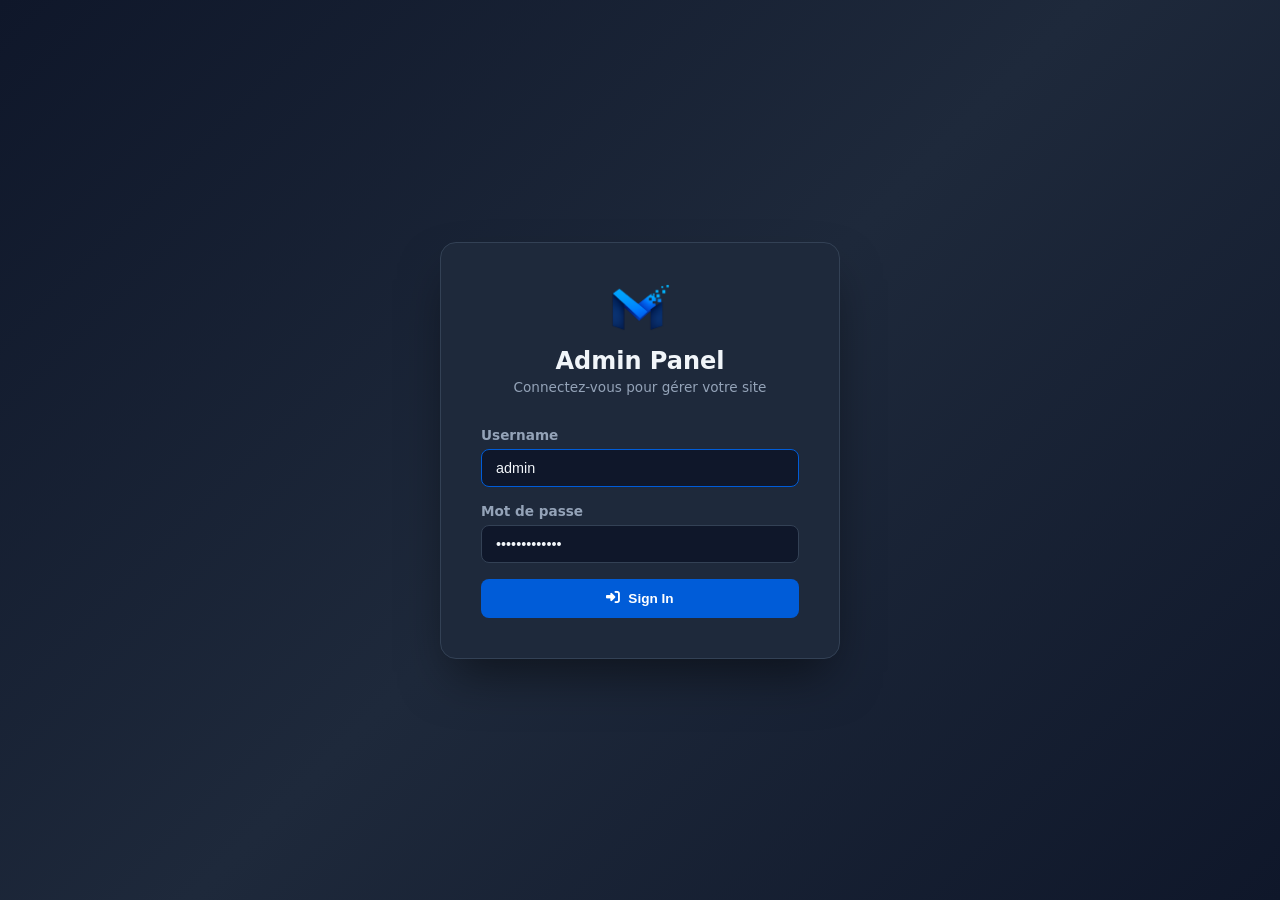
<file: admin/finance.html>
﻿<!DOCTYPE html>
<html lang="fr" data-theme="dark">
<head>
    <meta charset="UTF-8">
    <meta name="viewport" content="width=device-width, initial-scale=1.0">
    <link rel="icon" href="assets/images/logo.png">
    <title>Finance — Admin Adil Raffas</title>
    <link rel="stylesheet" href="https://cdnjs.cloudflare.com/ajax/libs/font-awesome/6.5.1/css/all.min.css">
    <script src="js/chart.js"></script>
    <link rel="stylesheet" href="css/admin.css">
</head>
<body>
    <div class="admin-layout">
        <aside class="sidebar" id="sidebar">
            <div class="sidebar-brand">
                <img src="assets/images/logo.png" alt="Adil Raffas">
                <span>Adil Raffas</span>
            </div>
            <nav class="sidebar-nav" id="sidebarNav"></nav>
            <div class="sidebar-footer" id="sidebarFooter"></div>
        </aside>
        <main class="main-content">
            <div class="topbar">
                <div style="display:flex;align-items:center;gap:12px;">
                    <button class="mobile-toggle" onclick="toggleSidebar()"><i class="fa-solid fa-bars"></i></button>
                    <h2>Finance</h2>
                </div>
                <div class="topbar-actions">
                    <button class="btn btn-success" onclick="openModal('income')"><i class="fa-solid fa-plus"></i> Ajouter un revenu</button>
                    <button class="btn btn-danger" onclick="openModal('expense')"><i class="fa-solid fa-plus"></i> Ajouter une dépense</button>
                </div>
            </div>

            <div class="stats-grid" id="financeStats"></div>

            <div class="charts-grid" style="margin-bottom:24px;">
                <div class="card">
                    <div class="card-header"><h3>Revenu vs Expenses</h3></div>
                    <div class="chart-container" id="financeChartContainer"><canvas id="financeChart-canvas"></canvas></div>
                </div>
                <div class="card">
                    <div class="card-header"><h3>Mensuel Profit</h3></div>
                    <div class="chart-container" id="financeProfitChartContainer"><canvas id="financeProfitChart-canvas"></canvas></div>
                </div>
            </div>

            <div style="display:flex;gap:8px;margin-bottom:16px;flex-wrap:wrap;">
                <button class="btn btn-sm btn-primary" id="filterAll" onclick="setFilter('all')">All</button>
                <button class="btn btn-sm btn-success" id="filterIncome" onclick="setFilter('income')">Revenu</button>
                <button class="btn btn-sm btn-danger" id="filterExpense" onclick="setFilter('expense')">Dépense</button>
            </div>

            <div class="card">
                <div class="table-wrap">
                    <table><thead><tr>
                        <th>Date</th>
                        <th>Type</th>
                        <th>Catégorie</th>
                        <th>Description</th>
                        <th style="text-align:right">Montant</th>
                        <th style="width:100px">Actions</th>
                    </tr></thead>
                    <tbody id="financeTable"></tbody>
                    </table>
                </div>
            </div>
        </main>
    </div>

    <div class="modal-overlay" id="modal">
        <div class="modal" style="max-width:500px;">
            <div class="modal-header">
                <h3 id="modalTitle">Ajouter une transaction</h3>
                <button class="modal-close" onclick="closeModal()">&times;</button>
            </div>
            <div class="modal-body">
                <input type="hidden" id="editId">
                <input type="hidden" id="fType">
                <div class="form-group"><label>Description</label><input class="form-control" id="fDesc" required></div>
                <div class="form-row" style="display:grid;grid-template-columns:1fr 1fr;gap:12px;">
                    <div class="form-group"><label>Catégorie</label>
                        <select class="form-control" id="fCategory">
                            <option value="Développement Web">Développement Web</option>
                            <option value="Application Mobile">Application Mobile</option>
                            <option value="Branding">Branding</option>
                            <option value="Marketing Digital">Marketing Digital</option>
                            <option value="ERP">ERP</option>
                            <option value="Subscriptions">Subscriptions</option>
                            <option value="Marketing">Marketing</option>
                            <option value="Salaries">Salaries</option>
                            <option value="Tools">Tools</option>
                            <option value="Other">Other</option>
                        </select>
                    </div>
                    <div class="form-group"><label>Amount (MAD)</label><input class="form-control" id="fAmount" type="number" required></div>
                </div>
                <div class="form-group"><label>Date</label><input class="form-control" id="fDate" type="date"></div>
            </div>
            <div class="modal-footer">
                <button class="btn btn-secondary" onclick="closeModal()">Annuler</button>
                <button class="btn btn-primary" onclick="saveTransaction()"><i class="fa-solid fa-check"></i> Save</button>
            </div>
        </div>
    </div>

    <script src="js/layout.js?2"></script>
    <script src="js/db.js?2"></script>
    <script>
        initLayout('finance');
        let filterType = 'all';

        async function init() {
            await DB.init();
            try { render(); } catch(e) { console.error(e); }
            try { renderTable(); } catch(e) { console.error(e); }
            try { setFilter('all'); } catch(e) { console.error(e); }
        }

        function getFinance() {
            const finance = DB.get('finance');
            return finance.transactions || [];
        }

        function render() {
            const transactions = getFinance();
            const totalIncome = transactions.filter(t => t.type === 'income').reduce((s, t) => s + t.amount, 0);
            const totalExpenses = transactions.filter(t => t.type === 'expense').reduce((s, t) => s + t.amount, 0);
            const netProfit = totalIncome - totalExpenses;

            document.getElementById('financeStats').innerHTML = `
                <div class="stat-card"><div class="stat-icon" style="background:rgba(16,185,129,0.15);color:var(--success);"><i class="fa-solid fa-arrow-down"></i></div><div class="stat-info"><h4>Total Revenu</h4><div class="value">${totalIncome.toLocaleString()} MAD</div></div></div>
                <div class="stat-card"><div class="stat-icon" style="background:rgba(239,68,68,0.15);color:var(--danger);"><i class="fa-solid fa-arrow-up"></i></div><div class="stat-info"><h4>Dépenses totales</h4><div class="value">${totalExpenses.toLocaleString()} MAD</div></div></div>
                <div class="stat-card"><div class="stat-icon" style="background:rgba(16,185,129,0.15);color:var(--success);"><i class="fa-solid fa-coins"></i></div><div class="stat-info"><h4>Bénéfice net</h4><div class="value">${netProfit.toLocaleString()} MAD</div></div></div>
            `;

            // Charts
            const months = ['Jan','Feb','Mar','Apr','May','Jun','Jul','Aug','Sep','Oct','Nov','Dec'];
            const monthData = {};
            transactions.forEach(t => {
                const m = t.date.substring(0, 7);
                if (!monthData[m]) monthData[m] = { Revenu: 0, Dépense: 0 };
                if (t.type === 'income') monthData[m].Revenu += t.amount;
                else monthData[m].Dépense += t.amount;
            });
            const labels = Object.keys(monthData).sort();
            const incomeData = labels.map(m => monthData[m].Revenu);
            const expenseData = labels.map(m => monthData[m].Dépense);
            const profitData = labels.map(m => monthData[m].Revenu - monthData[m].Dépense);

            if (window.financeChart) window.financeChart.destroy();
            if (window.financeProfitChart) window.financeProfitChart.destroy();

            if (labels.length) {
                document.querySelectorAll('.charts-grid .card .chart-container').forEach(c => { c.style.display = 'block'; });
                document.getElementById('financeChartContainer').innerHTML = '<canvas id="financeChart-canvas"></canvas>';
                document.getElementById('financeProfitChartContainer').innerHTML = '<canvas id="financeProfitChart-canvas"></canvas>';
                document.querySelectorAll('.charts-grid .card .chart-empty').forEach(c => c.remove());
                window.financeChart = new Chart(document.getElementById('financeChart-canvas'), {
                    type: 'bar',
                    data: { labels, datasets: [
                        { label: 'Revenu', data: incomeData, backgroundColor: 'rgba(16,185,129,0.6)', borderColor: '#10b981', borderWidth: 1 },
                        { label: 'Expenses', data: expenseData, backgroundColor: 'rgba(239,68,68,0.6)', borderColor: '#ef4444', borderWidth: 1 }
                    ]},
                    options: { responsive: true, maintainAspectRatio: false,
                        plugins: { legend: { labels: { color: '#94a3b8' } } },
                        scales: { x: { ticks: { color: '#94a3b8' } }, y: { ticks: { color: '#94a3b8' } } }
                    }
                });

                window.financeProfitChart = new Chart(document.getElementById('financeProfitChart-canvas'), {
                    type: 'line',
                    data: { labels, datasets: [
                        { label: 'Profit', data: profitData, borderColor: '#0396FA', backgroundColor: 'rgba(3,150,250,0.1)', fill: true, tension: 0.4, borderWidth: 2 }
                    ]},
                    options: { responsive: true, maintainAspectRatio: false,
                        plugins: { legend: { labels: { color: '#94a3b8' } } },
                        scales: { x: { ticks: { color: '#94a3b8' } }, y: { ticks: { color: '#94a3b8' } } }
                    }
                });
            } else {
                document.querySelectorAll('.charts-grid .card .chart-container').forEach(c => { c.style.display = 'none'; });
                document.querySelectorAll('.charts-grid .card .chart-empty').forEach(c => c.remove());
                document.querySelectorAll('.charts-grid .card').forEach(c => {
                    const msg = document.createElement('div');
                    msg.className = 'chart-empty';
                    msg.style.cssText = 'padding:32px;text-align:center;color:var(--text-muted);';
                    msg.innerHTML = '<i class="fa-solid fa-chart-simple" style="font-size:2rem;display:block;margin-bottom:8px;opacity:0.3;"></i>Ajouter une transactions to see charts';
                    c.appendChild(msg);
                });
            }

            renderTable();
        }

        function renderTable() {
            let transactions = getFinance();
            if (filterType !== 'all') transactions = transactions.filter(t => t.type === filterType);
            transactions.sort((a,b) => new Date(b.date) - new Date(a.date));

            document.getElementById('financeTable').innerHTML = transactions.length
                ? transactions.map(t => `
                    <tr>
                        <td style="font-size:0.85rem;color:var(--text-muted);">${t.date}</td>
                        <td>${t.type === 'income' ? '<span class="badge badge-success">Revenu</span>' : '<span class="badge badge-danger">Dépense</span>'}</td>
                        <td>${t.category || '-'}</td>
                        <td>${t.description}</td>
                        <td style="text-align:right;font-weight:600;color:${t.type === 'income' ? 'var(--success)' : 'var(--danger)'};">${t.type === 'income' ? '+' : '-'}${t.amount.toLocaleString()} MAD</td>
                        <td>
                            <button class="btn btn-sm btn-secondary" onclick="editTransaction(${t.id})"><i class="fa-solid fa-pen"></i></button>
                            <button class="btn btn-sm btn-danger" onclick="deleteTransaction(${t.id})"><i class="fa-solid fa-trash"></i></button>
                        </td>
                    </tr>
                `).join('')
                : '<tr><td colspan="6" style="text-align:center;padding:24px;color:var(--text-muted);">Aucune transaction</td></tr>';
        }

        function setFilter(type) {
            filterType = type;
            ['all','income','expense'].forEach(t => {
                const btn = document.getElementById('filter' + t.charAt(0).toUpperCase() + t.slice(1));
                if (btn) btn.className = 'btn btn-sm ' + (t === type ? (t === 'income' ? 'btn-success' : t === 'expense' ? 'btn-danger' : 'btn-primary') : 'btn-secondary');
            });
            renderTable();
        }

        function openModal(type) {
            document.getElementById('editId').value = '';
            document.getElementById('fType').value = type;
            document.getElementById('fDesc').value = '';
            document.getElementById('fCategory').value = type === 'Revenu' ? 'Développement Web' : 'Marketing';
            document.getElementById('fAmount').value = '';
            document.getElementById('fDate').value = new Date().toISOString().split('T')[0];
            document.getElementById('modalTitle').textContent = type === 'Revenu' ? 'Add Revenu' : 'Add Dépense';
            document.getElementById('modal').classList.add('open');
        }

        function closeModal() {
            document.getElementById('modal').classList.remove('open');
        }

        function saveTransaction() {
            const id = document.getElementById('editId').value;
            const data = {
                type: document.getElementById('fType').value,
                category: document.getElementById('fCategory').value,
                description: document.getElementById('fDesc').value.trim(),
                amount: parseFloat(document.getElementById('fAmount').value) || 0,
                date: document.getElementById('fDate').value
            };
            if (!data.description || !data.amount) { DB.toast('Description and amount required', 'error'); return; }
            const finance = DB.get('finance');
            if (id) {
                const idx = finance.transactions.findIndex(t => t.id === parseInt(id));
                if (idx !== -1) finance.transactions[idx] = { ...finance.transactions[idx], ...data };
                DB.toast('Transaction mise à jour');
            } else {
                data.id = Date.now() + Math.floor(Math.random() * 1000);
                finance.transactions.push(data);
                DB.toast('Transaction ajoutée');
            }
            DB.set('finance', finance);
            closeModal();
            render();
        }

        function editTransaction(id) {
            const finance = DB.get('finance');
            const t = finance.transactions.find(t => t.id === id);
            if (!t) return;
            document.getElementById('editId').value = t.id;
            document.getElementById('fType').value = t.type;
            document.getElementById('fDesc').value = t.description;
            document.getElementById('fCategory').value = t.category || 'Other';
            document.getElementById('fAmount').value = t.amount;
            document.getElementById('fDate').value = t.date;
            document.getElementById('modalTitle').textContent = 'Edit ' + (t.type === 'income' ? 'Revenu' : 'Dépense');
            document.getElementById('modal').classList.add('open');
        }

        function deleteTransaction(id) {
            if (!confirm('Supprimer transaction?')) return;
            DB.delete('finance', id);
            DB.toast('Transaction supprimée');
            render();
        }

        init();
    </script>
</body>
</html>
</file>
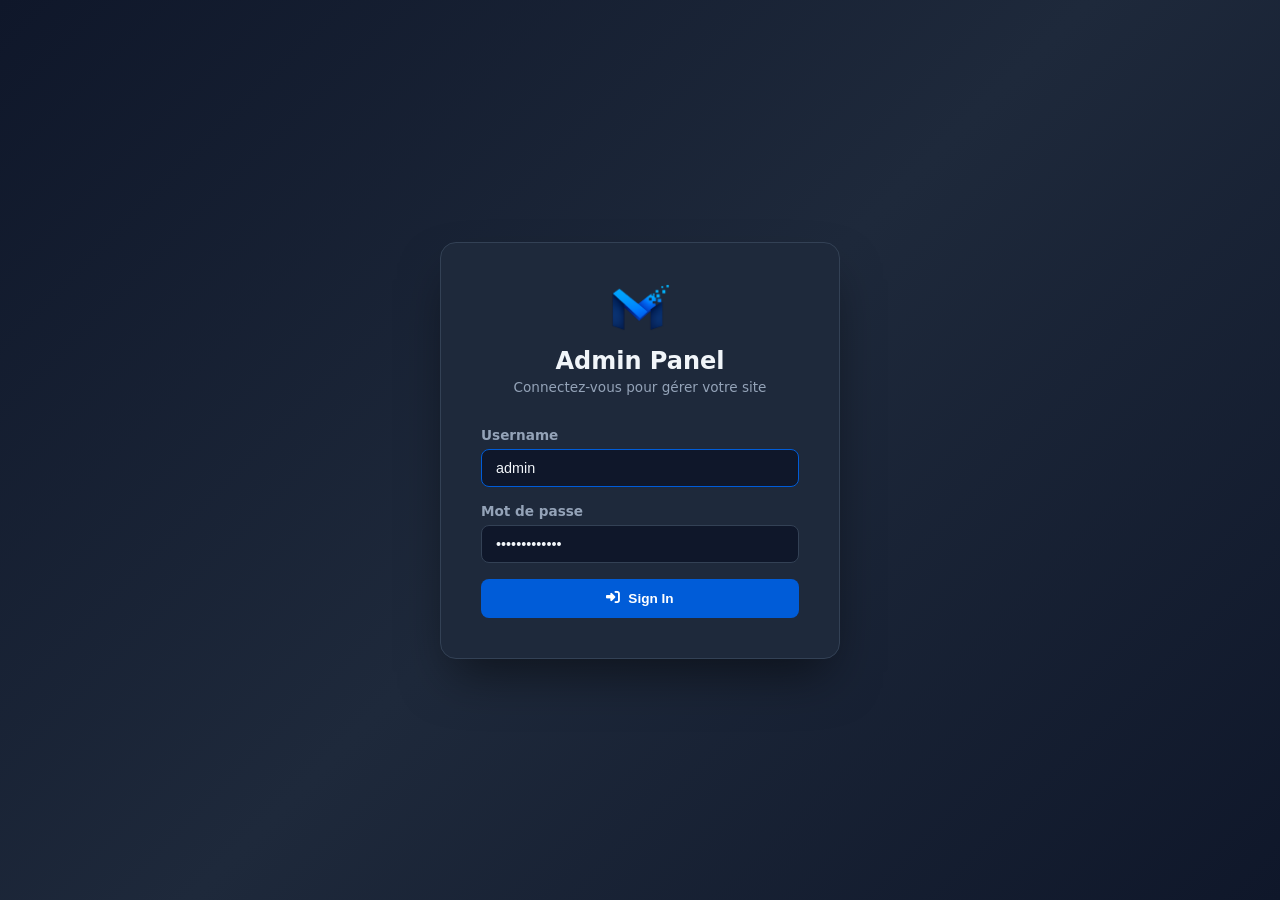
<file: admin/login.html>
﻿<!DOCTYPE html>
<html lang="fr" data-theme="dark">
<head>
    <meta charset="UTF-8">
    <meta name="viewport" content="width=device-width, initial-scale=1.0">
    <link rel="icon" href="assets/images/logo.png">
    <title>Admin Login — Adil Raffas</title>
    <link rel="stylesheet" href="https://cdnjs.cloudflare.com/ajax/libs/font-awesome/6.5.1/css/all.min.css">
    <link rel="stylesheet" href="css/admin.css">
</head>
<body class="login-page">
    <div class="login-card">
        <div class="logo">
            <img src="assets/images/logo.png" alt="Adil Raffas">
            <h1>Admin Panel</h1>
            <p style="color: var(--text-muted); font-size: 0.85rem; margin-top: 4px;">Connectez-vous pour gérer votre site</p>
        </div>
        <form id="loginForm">
            <div class="form-group">
                <label>Username</label>
                <input type="text" class="form-control" id="username" required autocomplete="username" autofocus>
            </div>
            <div class="form-group">
                <label>Mot de passe</label>
                <input type="password" class="form-control" id="password" required autocomplete="current-password">
            </div>
            <p id="loginError" style="color: var(--danger); font-size: 0.85rem; margin-bottom: 12px; display: none;">Invalid credentials</p>
            <button type="submit" class="btn btn-primary" style="width:100%;justify-content:center;padding:12px;">
                <i class="fa-solid fa-right-to-bracket"></i> Sign In
            </button>
        </form>
    </div>
    <script src="js/auth.config.js"></script>
    <script>
        const usernameInput = document.getElementById('username');
        const passwordInput = document.getElementById('password');
        usernameInput.value = AUTH_CONFIG.username;
        passwordInput.value = AUTH_CONFIG.password;

        document.getElementById('loginForm').addEventListener('submit', function(e) {
            e.preventDefault();
            const user = usernameInput.value.trim();
            const pass = passwordInput.value.trim();
            const error = document.getElementById('loginError');
            if (user === AUTH_CONFIG.username && pass === AUTH_CONFIG.password) {
                localStorage.setItem('Adil Raffas_admin', JSON.stringify({ user, loggedIn: true, time: Date.now() }));
                window.location.href = 'index.html';
            } else {
                error.style.display = 'block';
            }
        });
        if (localStorage.getItem('Adil Raffas_admin')) {
            window.location.href = 'index.html';
        }
    </script>
</body>
</html>
</file>
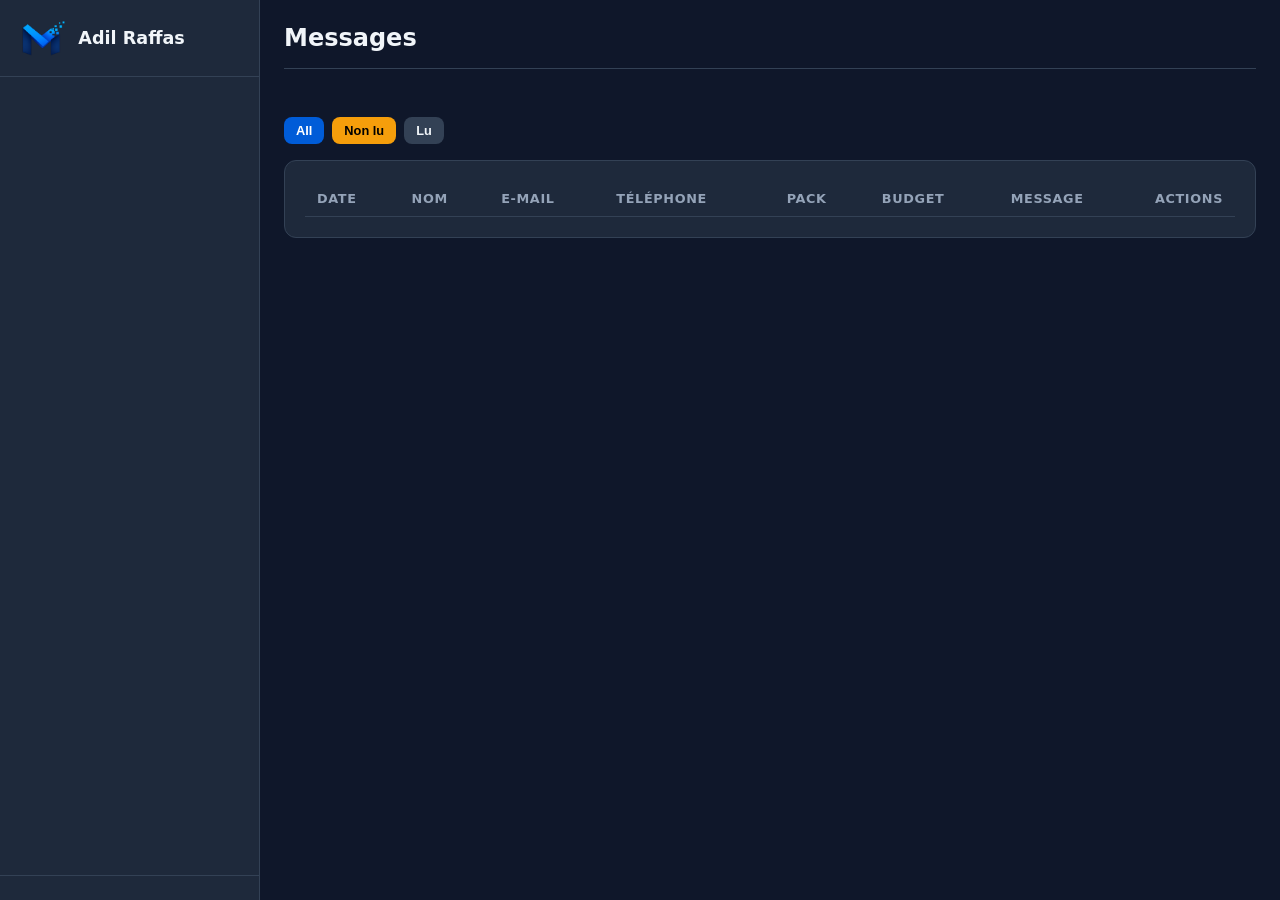
<file: admin/messages.html>
﻿<!DOCTYPE html>
<html lang="fr" data-theme="dark">
<head>
    <meta charset="UTF-8">
    <meta name="viewport" content="width=device-width, initial-scale=1.0">
    <link rel="icon" href="assets/images/logo.png">
    <title>Messages — Admin Adil Raffas</title>
    <link rel="stylesheet" href="https://cdnjs.cloudflare.com/ajax/libs/font-awesome/6.5.1/css/all.min.css">
    <link rel="stylesheet" href="css/admin.css">
</head>
<body>
    <div class="admin-layout">
        <aside class="sidebar" id="sidebar">
            <div class="sidebar-brand">
                <img src="assets/images/logo.png" alt="Adil Raffas">
                <span>Adil Raffas</span>
            </div>
            <nav class="sidebar-nav" id="sidebarNav"></nav>
            <div class="sidebar-footer" id="sidebarFooter"></div>
        </aside>
        <main class="main-content">
            <div class="topbar">
                <div style="display:flex;align-items:center;gap:12px;">
                    <button class="mobile-toggle" onclick="toggleSidebar()"><i class="fa-solid fa-bars"></i></button>
                    <h2>Messages</h2>
                </div>
                <div class="topbar-actions"></div>
            </div>

            <div class="stats-grid" id="messagesStats"></div>

            <div style="display:flex;gap:8px;margin-bottom:16px;flex-wrap:wrap;">
                <button class="btn btn-sm btn-primary" id="filterAll" onclick="setFilter('all')">All</button>
                <button class="btn btn-sm btn-warning" id="filterUnread" onclick="setFilter('Non lu')">Non lu</button>
                <button class="btn btn-sm btn-secondary" id="filterRead" onclick="setFilter('Lu')">Lu</button>
            </div>

            <div class="card">
                <div class="table-wrap">
                    <table><thead><tr>
                        <th>Date</th>
                        <th>Nom</th>
                        <th>E-mail</th>
                        <th>Téléphone</th>
                        <th>Pack</th>
                        <th>Budget</th>
                        <th>Message</th>
                        <th style="width:90px">Actions</th>
                    </tr></thead>
                    <tbody id="messagesTable"></tbody>
                    </table>
                </div>
            </div>
        </main>
    </div>

    <div class="modal-overlay" id="msgModal">
        <div class="modal" style="max-width:600px;">
            <div class="modal-header">
                <h3 id="msgModalTitle">Message Details</h3>
                <button class="modal-close" onclick="closeMsgModal()">&times;</button>
            </div>
            <div class="modal-body" id="msgModalBody"></div>
            <div class="modal-footer">
                <button class="btn btn-secondary" onclick="closeMsgModal()">Close</button>
            </div>
        </div>
    </div>

    <script src="js/layout.js?2"></script>
    <script src="js/db.js?2"></script>
    <script>
        initLayout('messages');
        let filterType = 'all';

        async function init() {
            await DB.init();
            render();
            updateMsgBadge();
        }

        function getMessages() {
            try {
                const d = localStorage.getItem('Adil Raffas_messages');
                return d ? JSON.parse(d) : [];
            } catch { return []; }
        }

        function saveMessages(arr) {
            localStorage.setItem('Adil Raffas_messages', JSON.stringify(arr));
        }

        function render() {
            const msgs = getMessages();
            const total = msgs.length;
            const Non lu = msgs.filter(m => !m.Lu).length;

            document.getElementById('messagesStats').innerHTML = `
                <div class="stat-card"><div class="stat-icon" style="background:rgba(3,150,250,0.15);color:var(--secondary);"><i class="fa-solid fa-envelope"></i></div><div class="stat-info"><h4>Total Messages</h4><div class="value">${total}</div></div></div>
                <div class="stat-card"><div class="stat-icon" style="background:rgba(245,158,11,0.15);color:var(--warning);"><i class="fa-solid fa-circle"></i></div><div class="stat-info"><h4>Non lu</h4><div class="value">${Non lu}</div></div></div>
                <div class="stat-card"><div class="stat-icon" style="background:rgba(16,185,129,0.15);color:var(--success);"><i class="fa-solid fa-check-circle"></i></div><div class="stat-info"><h4>Lu</h4><div class="value">${total - Non lu}</div></div></div>
            `;

            renderTable();
        }

        function renderTable() {
            let msgs = getMessages();
            if (filterType === 'Non lu') msgs = msgs.filter(m => !m.Lu);
            else if (filterType === 'Lu') msgs = msgs.filter(m => m.Lu);
            msgs.sort((a,b) => new Date(b.date) - new Date(a.date) || b.id - a.id);

            document.getElementById('messagesTable').innerHTML = msgs.length
                ? msgs.map(m => `
                    <tr style="${!m.Lu ? 'font-weight:600;' : ''}">
                        <td style="font-size:0.85rem;color:var(--text-muted);white-space:nowrap;">${m.date}</td>
                        <td>${esc(m.name)}</td>
                        <td><a href="mailto:${esc(m.email)}" style="color:var(--secondary);">${esc(m.email)}</a></td>
                        <td>${m.phone ? esc(m.phone) : '-'}</td>
                        <td>${m.pack ? `<span style="background:rgba(99,102,241,0.15);color:var(--primary);padding:2px 10px;border-radius:20px;font-size:0.75rem;font-weight:600;">${esc(m.pack)}</span>` : '-'}</td>
                        <td>${m.budget ? esc(m.budget) : '-'}</td>
                        <td style="max-width:200px;overflow:hidden;text-overflow:ellipsis;white-space:nowrap;">
                            <a href="#" onclick="event.preventDefault();viewMessage(${m.id})" style="color:var(--text);">${esc(m.message.substring(0, 60))}${m.message.length > 60 ? '...' : ''}</a>
                        </td>
                        <td>
                            ${!m.Lu ? `<button class="btn btn-sm btn-success" onclick="markRead(${m.id})" title="Marquer comme lu"><i class="fa-solid fa-check"></i></button>` : ''}
                            <button class="btn btn-sm btn-secondary" onclick="viewMessage(${m.id})"><i class="fa-solid fa-eye"></i></button>
                            <button class="btn btn-sm btn-danger" onclick="deleteMessage(${m.id})"><i class="fa-solid fa-trash"></i></button>
                        </td>
                    </tr>
                `).join('')
                : '<tr><td colspan="8" style="text-align:center;padding:24px;color:var(--text-muted);">No messages</td></tr>';
        }

        function esc(s) { return String(s).replace(/&/g,'&amp;').replace(/</g,'&lt;').replace(/>/g,'&gt;').replace(/"/g,'&quot;'); }

        function setFilter(type) {
            filterType = type;
            ['all','Non lu','Lu'].forEach(t => {
                const btn = document.getElementById('filter' + t.charAt(0).toUpperCase() + t.slice(1));
                if (btn) btn.className = 'btn btn-sm ' + (t === type ? (t === 'Non lu' ? 'btn-warning' : t === 'Lu' ? 'btn-secondary' : 'btn-primary') : '');
            });
            renderTable();
        }

        function viewMessage(id) {
            const msgs = getMessages();
            const m = msgs.find(x => x.id === id);
            if (!m) return;
            if (!m.Lu) markRead(id);
            document.getElementById('msgModalBody').innerHTML = `
                <div style="margin-bottom:16px;"><strong>Name:</strong> ${esc(m.name)}</div>
                <div style="margin-bottom:16px;"><strong>Email:</strong> <a href="mailto:${esc(m.email)}" style="color:var(--secondary);">${esc(m.email)}</a></div>
                <div style="margin-bottom:16px;"><strong>Phone:</strong> ${m.phone ? esc(m.phone) : '-'}</div>
                <div style="margin-bottom:16px;"><strong>Date:</strong> ${m.date}</div>
                <div style="margin-bottom:16px;"><strong>Budget:</strong> ${m.budget ? esc(m.budget) : 'Not specified'}</div>
                ${m.pack ? `<div style="margin-bottom:16px;"><strong>Selected Pack:</strong> ${esc(m.pack)}</div>` : ''}
                <div style="margin-bottom:8px;"><strong>Message:</strong></div>
                <div style="padding:12px;background:var(--bg-card);border-radius:8px;white-space:pre-wrap;line-height:1.6;font-size:0.9rem;">${esc(m.message)}</div>
            `;
            document.getElementById('msgModal').classList.add('open');
        }

        function closeMsgModal() {
            document.getElementById('msgModal').classList.remove('open');
        }

        function markRead(id) {
            const msgs = getMessages();
            const m = msgs.find(x => x.id === id);
            if (m) { m.Lu = true; saveMessages(msgs); render(); updateMsgBadge(); }
        }

        function deleteMessage(id) {
            if (!confirm('Supprimer message?')) return;
            let msgs = getMessages();
            msgs = msgs.filter(x => x.id !== id);
            saveMessages(msgs);
            render(); updateMsgBadge();
        }

        init();
    </script>
</body>
</html>
</file>
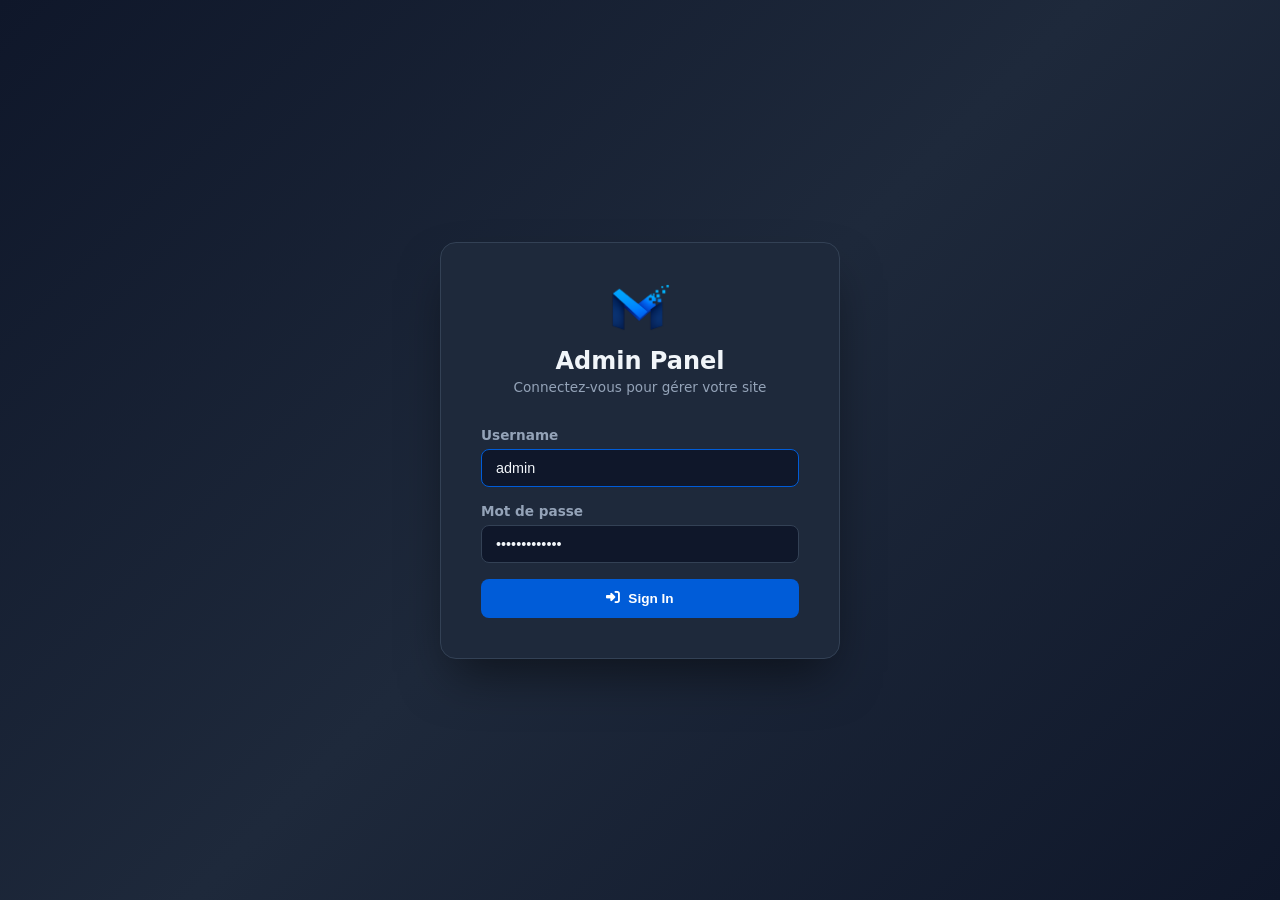
<file: admin/packages.html>
﻿<!DOCTYPE html>
<html lang="fr" data-theme="dark">
<head>
    <meta charset="UTF-8">
    <meta name="viewport" content="width=device-width, initial-scale=1.0">
    <link rel="icon" href="assets/images/logo.png">
    <title>Forfaits — Admin Adil Raffas</title>
    <link rel="stylesheet" href="https://cdnjs.cloudflare.com/ajax/libs/font-awesome/6.5.1/css/all.min.css">
    <link rel="stylesheet" href="css/admin.css">
</head>
<body>
    <div class="admin-layout">
        <aside class="sidebar" id="sidebar">
            <div class="sidebar-brand">
                <img src="assets/images/logo.png" alt="Adil Raffas">
                <span>Adil Raffas</span>
            </div>
            <nav class="sidebar-nav" id="sidebarNav"></nav>
            <div class="sidebar-footer" id="sidebarFooter"></div>
        </aside>
        <main class="main-content">
            <div class="topbar">
                <div style="display:flex;align-items:center;gap:12px;">
                    <button class="mobile-toggle" onclick="toggleSidebar()"><i class="fa-solid fa-bars"></i></button>
                    <h2>Packages / Pricing</h2>
                </div>
                <div class="topbar-actions">
                    <button class="btn btn-primary" onclick="openModal()"><i class="fa-solid fa-plus"></i> Ajouter un forfait</button>
                </div>
            </div>

            <div class="toolbar">
                <div class="search-box">
                    <i class="fa-solid fa-search"></i>
                    <input type="text" id="searchInput" placeholder="Search packages..." oninput="renderTable()">
                </div>
            </div>

            <div class="card">
                <div class="table-wrap">
                    <table><thead><tr>
                        <th style="width:30px"></th>
                        <th>Titre</th>
                        <th>Prix</th>
                        <th>Features</th>
                        <th style="width:70px">Populaire</th>
                        <th style="width:70px">Statut</th>
                        <th style="width:160px">Actions</th>
                    </tr></thead>
                    <tbody id="packagesTable"></tbody>
                    </table>
                </div>
            </div>
        </main>
    </div>

    <div class="modal-overlay" id="modal">
        <div class="modal" style="max-width:700px;">
            <div class="modal-header">
                <h3 id="modalTitle">Ajouter un forfait</h3>
                <button class="modal-close" onclick="closeModal()">&times;</button>
            </div>
            <div class="modal-body">
                <input type="hidden" id="editId">
                <div class="form-row" style="display:grid;grid-template-columns:2fr 1fr 1fr;gap:12px;">
                    <div class="form-group"><label>Titre</label><input class="form-control" id="fTitle" required></div>
                    <div class="form-group"><label>Prix</label><input class="form-control" id="fPrice" type="number" required></div>
                    <div class="form-group"><label>Devise</label><input class="form-control" id="fCurrency" value="MAD"></div>
                </div>
                <div class="form-group"><label>Description</label><input class="form-control" id="fDesc" placeholder="Paiement unique setup · delivered in 3 days"></div>
                <div class="form-group"><label>Features (one per line)</label><textarea class="form-control" id="fFeatures" rows="5" placeholder="Simple 1-page Site web&#10;Mobile-responsive design"></textarea></div>
                <div class="form-row" style="display:grid;grid-template-columns:1fr 1fr 1fr;gap:12px;">
                    <div class="form-group"><label>Button Text</label><input class="form-control" id="fBtnText" placeholder="Choose Basic"></div>
                    <div class="form-group"><label>Button URL</label><input class="form-control" id="fBtnUrl" placeholder="#contact"></div>
                    <div class="form-group"><label>Accent Color</label><input class="form-control" id="fAccent" type="color" value="#005CD8"></div>
                </div>
                <div class="form-row" style="display:grid;grid-template-columns:1fr 1fr;gap:12px;">
                    <label class="form-group" style="display:flex;align-items:center;gap:8px;">
                        <input type="checkbox" id="fPopular"> Mark as Populaire / Best seller
                    </label>
                </div>
            </div>
            <div class="modal-footer">
                <button class="btn btn-secondary" onclick="closeModal()">Annuler</button>
                <button class="btn btn-primary" onclick="savePackage()"><i class="fa-solid fa-check"></i> Save</button>
            </div>
        </div>
    </div>

    <script src="js/layout.js?2"></script>
    <script src="js/db.js?2"></script>
    <script>
        initLayout('packages');

        async function init() {
            await DB.init();
            renderTable();
        }

        function getData() {
            let data = DB.get('packages');
            const q = (document.getElementById('searchInput').value || '').toLowerCase();
            if (q) data = data.filter(p => p.title.toLowerCase().includes(q));
            return data.sort((a,b) => (a.sortOrder || 999) - (b.sortOrder || 999));
        }

        function renderTable() {
            const data = getData();
            document.getElementById('packagesTable').innerHTML = data.map(p => `
                <tr draggable="true" data-id="${p.id}">
                    <td class="drag-handle"><i class="fa-solid fa-grip-vertical"></i></td>
                    <td><strong>${p.title}</strong></td>
                    <td>${p.price ? p.price.toLocaleString() + ' ' + (p.Devise || 'MAD') : '-'}</td>
                    <td>${(p.features || []).length} features</td>
                    <td>${p.Populaire ? '<span class="badge badge-warning">Best seller</span>' : '-'}</td>
                    <td><label class="toggle"><input type="checkbox" ${p.status === 'visible' ? 'checked' : ''} onchange="toggleStatus(${p.id})"><span class="toggle-slider"></span></label></td>
                    <td>
                        <button class="btn btn-sm btn-secondary" onclick="editPackage(${p.id})"><i class="fa-solid fa-pen"></i></button>
                        <button class="btn btn-sm btn-info" onclick="duplicatePackage(${p.id})" style="background:rgba(3,150,250,0.15);color:var(--secondary);"><i class="fa-solid fa-copy"></i></button>
                        <button class="btn btn-sm btn-danger" onclick="deletePackage(${p.id})"><i class="fa-solid fa-trash"></i></button>
                    </td>
                </tr>
            `).join('');
        }

        function openModal(data) {
            document.getElementById('editId').value = data ? data.id : '';
            document.getElementById('fTitle').value = data ? data.title : '';
            document.getElementById('fPrice').value = data ? data.price : '';
            document.getElementById('fCurrency').value = data ? data.Devise : 'MAD';
            document.getElementById('fDesc').value = data ? data.description : '';
            document.getElementById('fFeatures').value = data ? (data.features || []).join('\n') : '';
            document.getElementById('fBtnText').value = data ? data.btnText : 'Choose';
            document.getElementById('fBtnUrl').value = data ? data.btnUrl : '#contact';
            document.getElementById('fAccent').value = data ? data.accentColor : '#005CD8';
            document.getElementById('fPopular').checked = data ? data.Populaire : false;
            document.getElementById('modalTitle').textContent = data ? 'Modifier le forfait' : 'Ajouter un forfait';
            document.getElementById('modal').classList.add('open');
        }

        function closeModal() {
            document.getElementById('modal').classList.remove('open');
            document.getElementById('editId').value = '';
        }

        function savePackage() {
            const id = document.getElementById('editId').value;
            const features = document.getElementById('fFeatures').value.split('\n').map(f => f.trim()).filter(Boolean);
            const data = {
                title: document.getElementById('fTitle').value.trim(),
                price: parseFloat(document.getElementById('fPrice').value) || 0,
                Devise: document.getElementById('fCurrency').value.trim() || 'MAD',
                description: document.getElementById('fDesc').value.trim(),
                features,
                btnText: document.getElementById('fBtnText').value.trim(),
                btnUrl: document.getElementById('fBtnUrl').value.trim(),
                accentColor: document.getElementById('fAccent').value,
                Populaire: document.getElementById('fPopular').checked,
                status: 'visible'
            };
            if (!data.title) { DB.toast('Le titre est obligatoire', 'error'); return; }
            if (id) {
                DB.update('packages', parseInt(id), data);
                DB.toast('Forfait mis à jour');
            } else {
                DB.add('packages', data);
                DB.toast('Forfait ajouté');
            }
            closeModal();
            renderTable();
        }

        function editPackage(id) {
            const p = DB.getById('packages', id);
            if (p) openModal(p);
        }

        function duplicatePackage(id) {
            const p = DB.getById('packages', id);
            if (!p) return;
            const copy = { ...p };
            delete copy.id;
            copy.title = p.title + ' (copy)';
            copy.Populaire = false;
            DB.add('packages', copy);
            DB.toast('Package duplicated');
            renderTable();
        }

        function deletePackage(id) {
            if (!confirm('Supprimer package?')) return;
            DB.delete('packages', id);
            DB.toast('Forfait supprimé');
            renderTable();
        }

        function toggleStatus(id) {
            const p = DB.getById('packages', id);
            if (p) {
                DB.update('packages', id, { status: p.status === 'visible' ? 'hidden' : 'visible' });
                DB.toast(p.status === 'visible' ? 'Package hidden' : 'Package visible');
            }
        }

        init();
    </script>
</body>
</html>
</file>
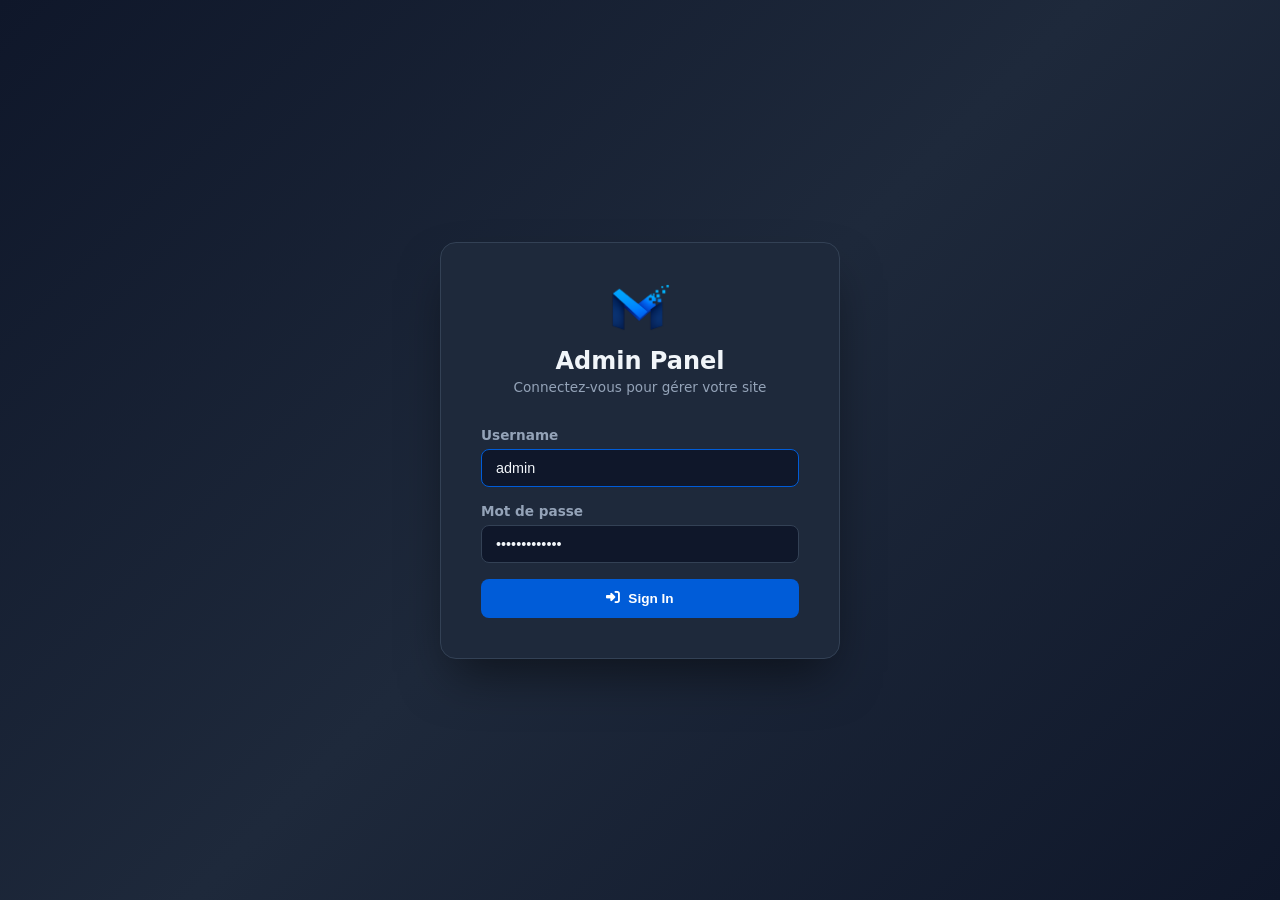
<file: admin/projects.html>
﻿<!DOCTYPE html>
<html lang="fr" data-theme="dark">
<head>
    <meta charset="UTF-8">
    <meta name="viewport" content="width=device-width, initial-scale=1.0">
    <link rel="icon" href="assets/images/logo.png">
    <title>Projets — Admin Adil Raffas</title>
    <link rel="stylesheet" href="https://cdnjs.cloudflare.com/ajax/libs/font-awesome/6.5.1/css/all.min.css">
    <link rel="stylesheet" href="css/admin.css">
</head>
<body>
    <div class="admin-layout">
        <aside class="sidebar" id="sidebar">
            <div class="sidebar-brand">
                <img src="assets/images/logo.png" alt="Adil Raffas">
                <span>Adil Raffas</span>
            </div>
            <nav class="sidebar-nav" id="sidebarNav"></nav>
            <div class="sidebar-footer" id="sidebarFooter"></div>
        </aside>
        <main class="main-content">
            <div class="topbar">
                <div style="display:flex;align-items:center;gap:12px;">
                    <button class="mobile-toggle" onclick="toggleSidebar()"><i class="fa-solid fa-bars"></i></button>
                    <h2>Projets / Portfolio</h2>
                </div>
                <div class="topbar-actions">
                    <button class="btn btn-secondary" onclick="document.getElementById('importFileInput').click()" title="Import projects De JSON file"><i class="fa-solid fa-upload"></i> Importer JSON</button>
                    <input type="file" id="importFileInput" accept=".json" style="display:none" onchange="importProjectsFromFile(this)">
                    <button class="btn btn-secondary" onclick="importProjects()" title="Reset to default projects"><i class="fa-solid fa-rotate"></i> Réinitialiser</button>
                    <button class="btn btn-secondary" onclick="exportProjectsData()" title="Export all projects as JSON"><i class="fa-solid fa-download"></i> Exporter</button>
                    <button class="btn btn-primary" onclick="addProject()"><i class="fa-solid fa-plus"></i> Ajouter un projet</button>
                </div>
            </div>

            <div class="toolbar">
                <div class="search-box">
                    <i class="fa-solid fa-search"></i>
                    <input type="text" id="searchInput" placeholder="Rechercher des projets..." oninput="renderTable()">
                </div>
                <select class="form-control" id="filterCategory" style="width:auto;" onchange="renderTable()">
                    <option value="">Toutes les catégories</option>
                    <option value="Développement Web">Développement Web</option>
                    <option value="Application Mobile">Application Mobile</option>
                    <option value="Application Bureau">Application Bureau</option>
                    <option value="Branding">Branding</option>
                    <option value="Marketing Digital">Marketing Digital</option>
                </select>
            </div>

            <div class="card">
                <div class="table-wrap">
                    <table><thead><tr>
                        <th style="width:30px"></th>
                        <th>Titre</th>
                        <th>Client</th>
                        <th>Catégorie</th>
                        <th style="width:60px">Featured</th>
                        <th style="width:60px">Statut</th>
                        <th style="width:160px">Actions</th>
                    </tr></thead>
                    <tbody id="projectsTable"></tbody>
                    </table>
                </div>
            </div>
        </main>
    </div>

    <div class="modal-overlay" id="modal">
        <div class="modal" style="max-width:750px;">
            <div class="modal-header">
                <h3 id="modalTitle">Ajouter un projet</h3>
                <button class="modal-close" onclick="closeModal()">&times;</button>
            </div>
            <div class="modal-body">
                <input type="hidden" id="editId">
                <div class="form-row" style="display:grid;grid-template-columns:1fr 1fr;gap:12px;">
                    <div class="form-group"><label>Titre</label><input class="form-control" id="fTitle" required></div>
                    <div class="form-group"><label>Client</label><input class="form-control" id="fClient"></div>
                </div>
                <div class="form-row" style="display:grid;grid-template-columns:1fr 1fr;gap:12px;">
                    <div class="form-group"><label>Catégorie</label>
                        <select class="form-control" id="fCategory">
                            <option value="Développement Web">Développement Web</option>
                            <option value="Application Mobile">Application Mobile</option>
                            <option value="Application Bureau">Application Bureau</option>
                            <option value="Branding">Branding</option>
                            <option value="Marketing Digital">Marketing Digital</option>
                        </select>
                    </div>
                    <div class="form-group"><label>Date de livraison</label><input class="form-control" id="fDate" type="date"></div>
                </div>
                <div class="form-group"><label>Courte description</label><textarea class="form-control" id="fShortDesc" rows="2"></textarea></div>
                <div class="form-group"><label>Description complète</label><textarea class="form-control" id="fFullDesc" rows="4"></textarea></div>
                <div class="form-row" style="display:grid;grid-template-columns:1fr 1fr;gap:12px;">
                    <div class="form-group"><label>Technologies (séparées par virgule)</label><input class="form-control" id="fTech" placeholder="React, Node.js"></div>
                    <div class="form-group"><label>URL du site</label><input class="form-control" id="fUrl" placeholder="https://"></div>
                </div>
                <div class="form-row" style="display:grid;grid-template-columns:1fr 1fr;gap:12px;">
                    <div class="form-group"><label>Image principale</label>
                        <input class="form-control" id="fImage" placeholder="URL or upload below">
                        <div style="margin-top:6px;display:flex;align-items:center;gap:8px;"><label for="fImageUpload" style="font-size:0.8rem;cursor:pointer;color:var(--secondary);"><i class="fa-solid fa-upload"></i> Télécharger un fichier</label><input type="file" id="fImageUpload" accept="image/*" style="display:none;" onchange="handleImageUpload(this)"></div>
                        <div id="fImagePreview" style="display:none;margin-top:8px;"><img style="max-width:150px;border-radius:6px;border:1px solid var(--border);"></div>
                    </div>
                    <div class="form-group"><label>Slug</label><input class="form-control" id="fSlug" placeholder="project-slug"></div>
                </div>
                <div class="form-row" style="display:grid;grid-template-columns:1fr 1fr;gap:12px;">
                    <div class="form-group"><label>Titre SEO</label><input class="form-control" id="fSeoTitle"></div>
                </div>
                <div class="form-row" style="display:grid;grid-template-columns:1fr 1fr;gap:12px;">
                    <label style="display:flex;align-items:center;gap:8px;">
                        <input type="checkbox" id="fFeatured"> Projet en vedette
                    </label>
                </div>
            </div>
            <div class="modal-footer">
                <button class="btn btn-secondary" onclick="closeModal()">Annuler</button>
                <button class="btn btn-primary" onclick="saveProject()"><i class="fa-solid fa-check"></i> Save</button>
            </div>
        </div>
    </div>

    <script src="js/layout.js?2"></script>
    <script src="js/db.js?2"></script>
    <script src="assets/excel/projects.data.js"></script>
    <script>
        initLayout('projects');

        async function init() {
            await DB.init();
            const data = DB.get('projects');
            const isStale = !data || data.length < PROJECTS_DEFAULT.length;
            if (isStale && typeof PROJECTS_DEFAULT !== 'undefined' && PROJECTS_DEFAULT.length) {
                DB.set('projects', PROJECTS_DEFAULT);
            }
            renderTable();
        }

        function importProjectsFromFile(input) {
            const file = input.files[0];
            if (!file) return;
            const reader = new FileReader();
            reader.onload = function(e) {
                try {
                    const data = JSON.parse(e.target.result);
                    if (!Array.isArray(data)) { DB.toast('Invalid format: expected an array', 'error'); return; }
                    if (!confirm('Import ' + data.length + ' projects? This will overwrite current data.')) return;
                    DB.set('projects', data);
                    renderTable();
                    DB.toast(data.length + ' projets importés');
                } catch (err) {
                    DB.toast('Fichier JSON invalide: ' + err.message, 'error');
                }
            };
            reader.readAsText(file);
            input.value = '';
        }

        function importProjects() {
            if (typeof PROJECTS_DEFAULT === 'undefined' || !PROJECTS_DEFAULT.length) {
                DB.toast('Default projects data not found', 'error');
                return;
            }
            if (!confirm('Reset all projects to default data? This will overwrite your changes.')) return;
            DB.set('projects', PROJECTS_DEFAULT);
            renderTable();
            DB.toast('Réinitialisé à ' + PROJECTS_DEFAULT.length + ' projets');
        }

        function getData() {
            let data = DB.get('projects');
            const q = (document.getElementById('searchInput').value || '').toLowerCase();
            const cat = document.getElementById('filterCategory').value;
            if (q) data = data.filter(p => p.title.toLowerCase().includes(q) || (p.client || '').toLowerCase().includes(q));
            if (cat) data = data.filter(p => p.category === cat);
            return data.sort((a,b) => (a.sortOrder || 999) - (b.sortOrder || 999));
        }

        function renderTable() {
            const data = getData();
            document.getElementById('projectsTable').innerHTML = data.map(p => `
                <tr draggable="true" data-id="${p.id}">
                    <td class="drag-handle"><i class="fa-solid fa-grip-vertical"></i></td>
                    <td><strong>${p.title}</strong><br><small style="color:var(--text-muted);">${(p.shortDescription || '').substring(0, 50)}</small></td>
                    <td>${p.client || '-'}</td>
                    <td><span class="badge badge-info">${p.category || '-'}</span></td>
                    <td>${p.featured ? '<span class="badge badge-warning"><i class="fa-solid fa-star"></i></span>' : '-'}</td>
                    <td><label class="toggle"><input type="checkbox" ${p.status === 'published' ? 'checked' : ''} onchange="toggleStatus(${p.id})"><span class="toggle-slider"></span></label></td>
                    <td>
                        <button class="btn btn-sm btn-secondary" onclick="editProject(${p.id})"><i class="fa-solid fa-pen"></i></button>
                        <button class="btn btn-sm" onclick="duplicateProject(${p.id})" style="background:rgba(3,150,250,0.15);color:var(--secondary);border:none;border-radius:8px;padding:6px 12px;cursor:pointer;"><i class="fa-solid fa-copy"></i></button>
                        <button class="btn btn-sm btn-danger" onclick="deleteProject(${p.id})"><i class="fa-solid fa-trash"></i></button>
                    </td>
                </tr>
            `).join('');
        }

        function handleImageUpload(input) {
            const file = input.files[0];
            if (!file) return;
            const maxW = 800, maxH = 600, quality = 0.6;
            const reader = new FileReader();
            reader.onload = function(e) {
                const img = new Image();
                img.onload = function() {
                    let w = img.width, h = img.height;
                    if (w > maxW) { h *= maxW / w; w = maxW; }
                    if (h > maxH) { w *= maxH / h; h = maxH; }
                    const c = document.createElement('canvas');
                    c.width = w; c.height = h;
                    const ctx = c.getContext('2d');
                    ctx.drawImage(img, 0, 0, w, h);
                    const dataUrl = c.toDataURL('image/jpeg', quality);
                    document.getElementById('fImage').value = dataUrl;
                    const preview = document.getElementById('fImagePreview');
                    preview.style.display = 'block';
                    preview.querySelector('img').src = dataUrl;
                };
                img.src = e.target.result;
            };
            reader.readAsDataURL(file);
        }

        function openModal(data) {
            document.getElementById('editId').value = data ? data.id : '';
            document.getElementById('fTitle').value = data ? data.title : '';
            document.getElementById('fClient').value = data ? data.client : '';
            document.getElementById('fCategory').value = data ? data.category : 'Développement Web';
            document.getElementById('fDate').value = data ? data.completionDate : '';
            document.getElementById('fShortDesc').value = data ? data.shortDescription : '';
            document.getElementById('fFullDesc').value = data ? data.fullDescription : '';
            document.getElementById('fTech').value = data ? (data.technologies || []).join(', ') : '';
            document.getElementById('fUrl').value = data ? data.websiteUrl : '';
            document.getElementById('fSlug').value = data ? data.slug : '';
            document.getElementById('fSeoTitle').value = data ? data.seoTitle : '';
            document.getElementById('fFeatured').checked = data ? data.featured : false;
            const img = data ? data.featuredImage || '' : '';
            document.getElementById('fImage').value = img;
            const preview = document.getElementById('fImagePreview');
            if (img) { preview.style.display = 'block'; preview.querySelector('img').src = img; } else { preview.style.display = 'none'; }
            document.getElementById('modalTitle').textContent = data ? 'Modifier le projet' : 'Ajouter un projet';
            document.getElementById('modal').classList.add('open');
        }

        function closeModal() {
            document.getElementById('modal').classList.remove('open');
            document.getElementById('editId').value = '';
        }

        function saveProject() {
            const id = document.getElementById('editId').value;
            const slug = document.getElementById('fSlug').value.trim() || document.getElementById('fTitle').value.trim().toLowerCase().replace(/\s+/g, '-').replace(/[^a-z0-9-]/g, '');
            const data = {
                title: document.getElementById('fTitle').value.trim(),
                client: document.getElementById('fClient').value.trim(),
                category: document.getElementById('fCategory').value,
                shortDescription: document.getElementById('fShortDesc').value.trim(),
                fullDescription: document.getElementById('fFullDesc').value.trim(),
                featuredImage: document.getElementById('fImage').value.trim(),
                gallery: [],
                technologies: document.getElementById('fTech').value.split(',').map(t => t.trim()).filter(Boolean),
                websiteUrl: document.getElementById('fUrl').value.trim(),
                completionDate: document.getElementById('fDate').value,
                featured: document.getElementById('fFeatured').checked,
                status: 'published',
                slug,
                seoTitle: document.getElementById('fSeoTitle').value.trim(),
                seoDescription: ''
            };
            if (!data.title) { DB.toast('Le titre est obligatoire', 'error'); return; }
            if (id) {
                DB.update('projects', parseInt(id), data);
                DB.toast('Projet mis à jour');
            } else {
                DB.add('projects', data);
                DB.toast('Projet ajouté');
            }
            closeModal();
            renderTable();
        }

        function editProject(id) {
            const p = DB.getById('projects', id);
            if (p) openModal(p);
        }

        function duplicateProject(id) {
            const p = DB.getById('projects', id);
            if (!p) return;
            const copy = { ...p };
            delete copy.id;
            copy.title = p.title + ' (copy)';
            copy.featured = false;
            DB.add('projects', copy);
            DB.toast('Projet dupliqué');
            renderTable();
        }

        function deleteProject(id) {
            if (!confirm('Supprimer ce projet ?')) return;
            DB.delete('projects', id);
            DB.toast('Projet supprimé');
            renderTable();
        }

        function toggleStatus(id) {
            const p = DB.getById('projects', id);
            if (p) {
                DB.update('projects', id, { status: p.status === 'published' ? 'draft' : 'published' });
                DB.toast(p.status === 'published' ? 'Projet masqué' : 'Projet publié');
            }
        }

        function exportProjectsData() {
            const data = DB.get('projects');
            if (!data.length) { DB.toast('Aucun projet à exporter', 'error'); return; }
            const json = JSON.stringify(data, null, 2);
            const blob = new Blob([json], { type: 'application/json' });
            const a = document.createElement('a');
            a.href = URL.createObjectURL(blob);
            a.download = 'projects-default.json';
            a.click();
            URL.revokeObjectURL(blob);
            DB.toast('Exported ' + data.length + ' projets');
        }

        init();
    </script>
</body>
</html>
</file>
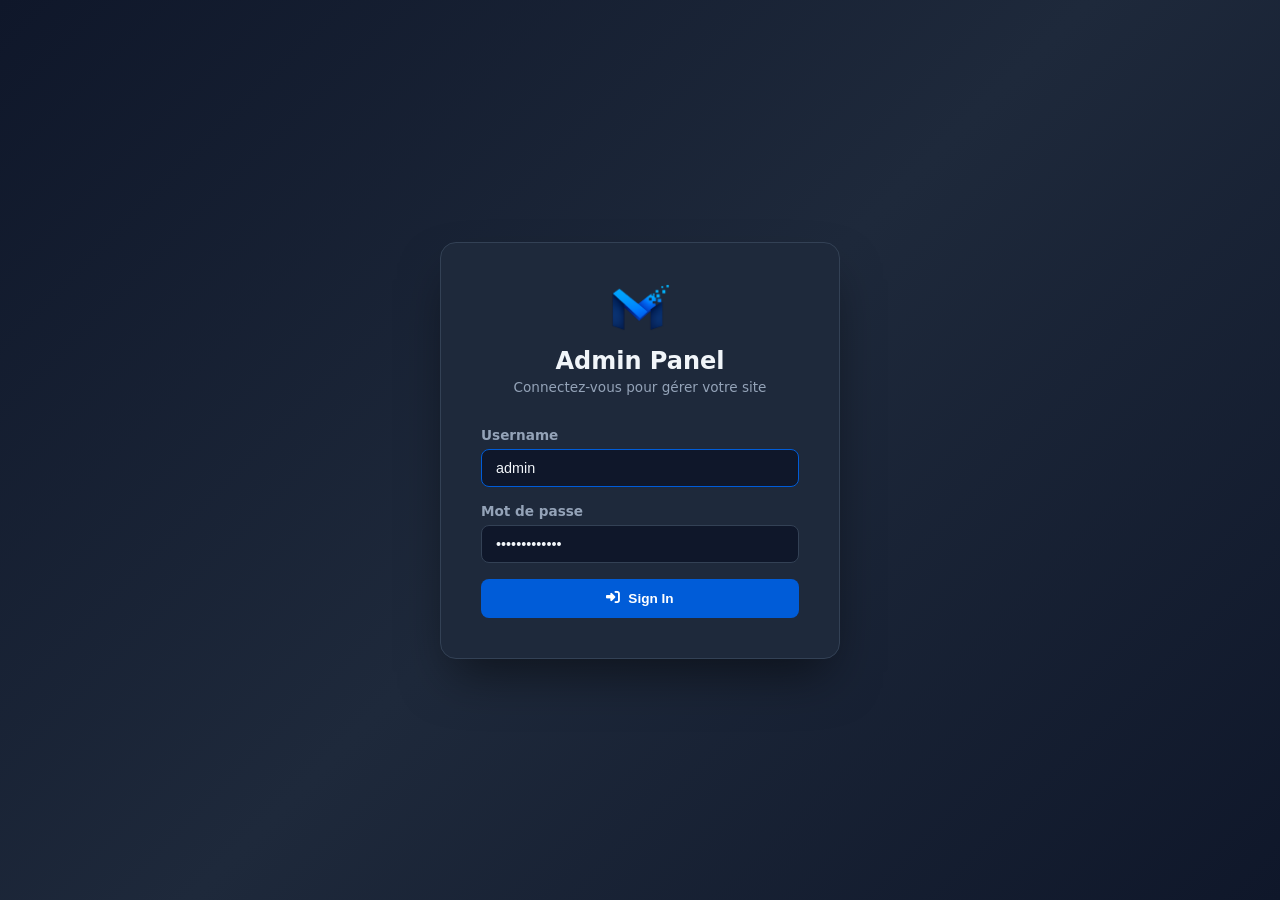
<file: admin/services.html>
﻿<!DOCTYPE html>
<html lang="fr" data-theme="dark">
<head>
    <meta charset="UTF-8">
    <meta name="viewport" content="width=device-width, initial-scale=1.0">
    <link rel="icon" href="assets/images/logo.png">
    <title>Services — Admin Adil Raffas</title>
    <link rel="stylesheet" href="https://cdnjs.cloudflare.com/ajax/libs/font-awesome/6.5.1/css/all.min.css">
    <link rel="stylesheet" href="css/admin.css">
</head>
<body>
    <div class="admin-layout">
        <aside class="sidebar" id="sidebar">
            <div class="sidebar-brand">
                <img src="assets/images/logo.png" alt="Adil Raffas">
                <span>Adil Raffas</span>
            </div>
            <nav class="sidebar-nav" id="sidebarNav"></nav>
            <div class="sidebar-footer" id="sidebarFooter"></div>
        </aside>
        <main class="main-content">
            <div class="topbar">
                <div style="display:flex;align-items:center;gap:12px;">
                    <button class="mobile-toggle" onclick="toggleSidebar()"><i class="fa-solid fa-bars"></i></button>
                    <h2>Services</h2>
                </div>
                <div class="topbar-actions">
                    <button class="btn btn-primary" onclick="openModal()"><i class="fa-solid fa-plus"></i> Add Service</button>
                </div>
            </div>

            <div class="toolbar">
                <div class="search-box">
                    <i class="fa-solid fa-search"></i>
                    <input type="text" id="searchInput" placeholder="Search services..." oninput="renderTable()">
                </div>
            </div>

            <div class="card">
                <div class="table-wrap">
                    <table><thead><tr>
                        <th style="width:30px"></th>
                        <th style="width:40px">Icon</th>
                        <th>Titre</th>
                        <th>Tags</th>
                        <th style="width:80px">Statut</th>
                        <th style="width:80px">Order</th>
                        <th style="width:140px">Actions</th>
                    </tr></thead>
                    <tbody id="servicesTable"></tbody>
                    </table>
                </div>
            </div>
        </main>
    </div>

    <!-- Modal -->
    <div class="modal-overlay" id="modal">
        <div class="modal">
            <div class="modal-header">
                <h3 id="modalTitle">Add Service</h3>
                <button class="modal-close" onclick="closeModal()">&times;</button>
            </div>
            <div class="modal-body">
                <input type="hidden" id="editId">
                <div class="form-group"><label>Titre</label><input class="form-control" id="fTitle" required></div>
                <div class="form-group"><label>Description</label><textarea class="form-control" id="fDesc" rows="3"></textarea></div>
                <div class="form-row" style="display:grid;grid-template-columns:1fr 1fr;gap:12px;">
                    <div class="form-group"><label>Icon (FontAwesome class)</label><input class="form-control" id="fIcon" placeholder="fa-solid fa-laptop-code"></div>
                    <div class="form-group"><label>Tags (comma separated)</label><input class="form-control" id="fTags" placeholder="React, Node.js"></div>
                </div>
                <div class="form-row" style="display:grid;grid-template-columns:1fr 1fr;gap:12px;">
                    <div class="form-group"><label>Button Text</label><input class="form-control" id="fBtnText" placeholder="Get a Quote"></div>
                    <div class="form-group"><label>Button URL</label><input class="form-control" id="fBtnUrl" placeholder="#contact"></div>
                </div>
            </div>
            <div class="modal-footer">
                <button class="btn btn-secondary" onclick="closeModal()">Annuler</button>
                <button class="btn btn-primary" onclick="saveService()"><i class="fa-solid fa-check"></i> Save</button>
            </div>
        </div>
    </div>

    <script src="js/layout.js?2"></script>
    <script src="js/db.js?2"></script>
    <script>
        initLayout('services');
        let editingId = null;

        async function init() {
            await DB.init();
            renderTable();
        }

        function getData() {
            let data = DB.get('services');
            const q = (document.getElementById('searchInput').value || '').toLowerCase();
            if (q) data = data.filter(s => s.title.toLowerCase().includes(q));
            return data.sort((a,b) => (a.sortOrder || 999) - (b.sortOrder || 999));
        }

        function renderTable() {
            const data = getData();
            document.getElementById('servicesTable').innerHTML = data.map(s => `
                <tr draggable="true" data-id="${s.id}">
                    <td class="drag-handle" ondragstart="dragStart(event)" draggable="true"><i class="fa-solid fa-grip-vertical"></i></td>
                    <td><i class="${s.icon || 'fa-solid fa-circle'}" style="color:var(--primary);font-size:1.1rem;"></i></td>
                    <td><strong>${s.title}</strong><br><small style="color:var(--text-muted);">${(s.description || '').substring(0, 60)}...</small></td>
                    <td>${(s.tags || []).map(t => `<span class="badge badge-info">${t}</span>`).join(' ')}</td>
                    <td><label class="toggle"><input type="checkbox" ${s.status === 'visible' ? 'checked' : ''} onchange="toggleStatus(${s.id})"><span class="toggle-slider"></span></label></td>
                    <td style="font-size:0.8rem;color:var(--text-muted);">${s.sortOrder || '-'}</td>
                    <td>
                        <button class="btn btn-sm btn-secondary" onclick="editService(${s.id})"><i class="fa-solid fa-pen"></i></button>
                        <button class="btn btn-sm btn-danger" onclick="deleteService(${s.id})"><i class="fa-solid fa-trash"></i></button>
                    </td>
                </tr>
            `).join('');
        }

        function openModal(data) {
            document.getElementById('editId').value = data ? data.id : '';
            document.getElementById('fTitle').value = data ? data.title : '';
            document.getElementById('fDesc').value = data ? data.description : '';
            document.getElementById('fIcon').value = data ? data.icon : 'fa-solid fa-laptop-code';
            document.getElementById('fTags').value = data ? (data.tags || []).join(', ') : '';
            document.getElementById('fBtnText').value = data ? data.btnText : 'Get a Quote';
            document.getElementById('fBtnUrl').value = data ? data.btnUrl : '#contact';
            document.getElementById('modalTitle').textContent = data ? 'Edit Service' : 'Add Service';
            document.getElementById('modal').classList.add('open');
        }

        function closeModal() {
            document.getElementById('modal').classList.remove('open');
            document.getElementById('editId').value = '';
        }

        function saveService() {
            const id = document.getElementById('editId').value;
            const data = {
                title: document.getElementById('fTitle').value.trim(),
                description: document.getElementById('fDesc').value.trim(),
                icon: document.getElementById('fIcon').value.trim(),
                tags: document.getElementById('fTags').value.split(',').map(t => t.trim()).filter(Boolean),
                btnText: document.getElementById('fBtnText').value.trim(),
                btnUrl: document.getElementById('fBtnUrl').value.trim(),
                image: '',
                status: 'visible'
            };
            if (!data.title) { DB.toast('Le titre est obligatoire', 'error'); return; }
            if (id) {
                DB.update('services', parseInt(id), data);
                DB.toast('Service updated');
            } else {
                DB.add('services', data);
                DB.toast('Service added');
            }
            closeModal();
            renderTable();
        }

        function editService(id) {
            const s = DB.getById('services', id);
            if (s) openModal(s);
        }

        function deleteService(id) {
            if (!confirm('Supprimer service?')) return;
            DB.delete('services', id);
            DB.toast('Service deleted');
            renderTable();
        }

        function toggleStatus(id) {
            const s = DB.getById('services', id);
            if (s) {
                DB.update('services', id, { status: s.status === 'visible' ? 'hidden' : 'visible' });
                DB.toast(s.status === 'visible' ? 'Service hidden' : 'Service visible');
            }
        }

        // Drag & drop
        let dragId = null;
        function dragStart(e) {
            dragId = parseInt(e.target.closest('tr').dataset.id);
            e.dataTransfer.effectAllowed = 'move';
        }
        document.addEventListener('dragover', e => e.preventDefault());
        document.addEventListener('drop', e => {
            const tr = e.target.closest('tr');
            if (!tr || !dragId) return;
            const targetId = parseInt(tr.dataset.id);
            if (dragId === targetId) return;
            let data = getData();
            const ids = data.map(d => d.id);
            const De = ids.indexOf(dragId);
            const to = ids.indexOf(targetId);
            ids.splice(De, 1);
            ids.splice(to, 0, dragId);
            DB.reorder('services', ids);
            dragId = null;
            renderTable();
        });

        init();
    </script>
</body>
</html>
</file>
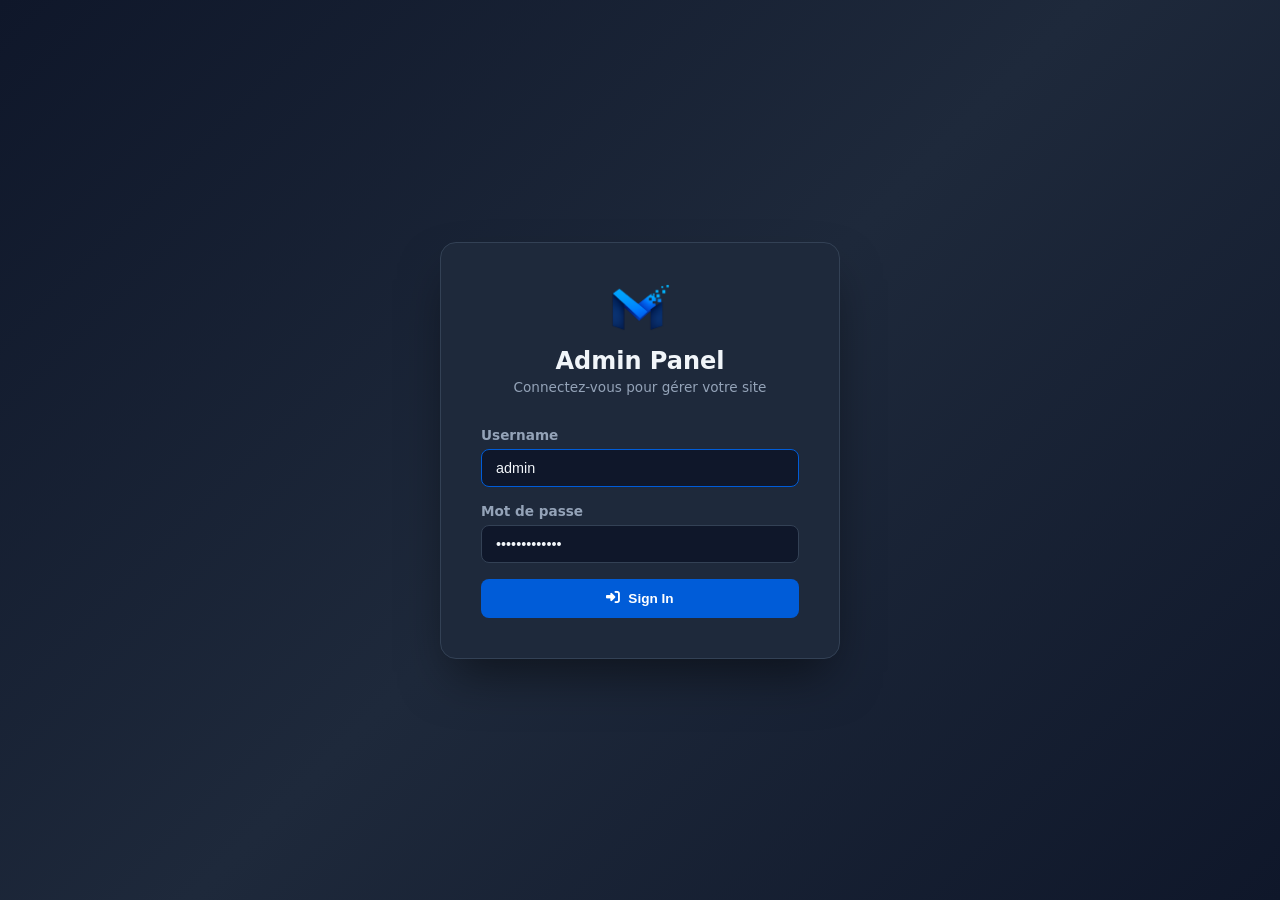
<file: admin/settings.html>
﻿<!DOCTYPE html>
<html lang="fr" data-theme="dark">
<head>
    <meta charset="UTF-8">
    <meta name="viewport" content="width=device-width, initial-scale=1.0">
    <link rel="icon" href="assets/images/logo.png">
    <title>Paramètres — Admin Adil Raffas</title>
    <link rel="stylesheet" href="https://cdnjs.cloudflare.com/ajax/libs/font-awesome/6.5.1/css/all.min.css">
    <link rel="stylesheet" href="css/admin.css">
</head>
<body>
    <div class="admin-layout">
        <aside class="sidebar" id="sidebar">
            <div class="sidebar-brand">
                <img src="assets/images/logo.png" alt="Adil Raffas">
                <span>Adil Raffas</span>
            </div>
            <nav class="sidebar-nav" id="sidebarNav"></nav>
            <div class="sidebar-footer" id="sidebarFooter"></div>
        </aside>
        <main class="main-content">
            <div class="topbar">
                <div style="display:flex;align-items:center;gap:12px;">
                    <button class="mobile-toggle" onclick="toggleSidebar()"><i class="fa-solid fa-bars"></i></button>
                    <h2>Paramètres</h2>
                </div>
                <div class="topbar-actions">
                    <button class="btn btn-primary" onclick="saveParamètres()"><i class="fa-solid fa-check"></i> Save Paramètres</button>
                </div>
            </div>

            <div style="display:grid;grid-template-columns:1fr 1fr;gap:16px;">
                <div class="card">
                    <div class="card-header"><h3>Société Info</h3></div>
                    <div class="form-group"><label>Société Name</label><input class="form-control" id="fCompanyName"></div>
                    <div class="form-group"><label>Logo Path</label><input class="form-control" id="fLogo" placeholder="assets/images/logo.png"></div>
                    <div class="form-row" style="display:grid;grid-template-columns:1fr 1fr;gap:12px;">
                        <div class="form-group"><label>E-mail</label><input class="form-control" id="fEmail" type="email"></div>
                        <div class="form-group"><label>Téléphone</label><input class="form-control" id="fPhone"></div>
                    </div>
                    <div class="form-row" style="display:grid;grid-template-columns:1fr 1fr;gap:12px;">
                        <div class="form-group"><label>WhatsApp</label><input class="form-control" id="fWhatsapp" placeholder="212708060819"></div>
                        <div class="form-group"><label>Adresse</label><input class="form-control" id="fAddress"></div>
                    </div>
                </div>

                <div class="card">
                    <div class="card-header"><h3>Social Links</h3></div>
                    <div class="form-group"><label>Facebook</label><input class="form-control" id="fFacebook" placeholder="https://facebook.com/..."></div>
                    <div class="form-group"><label>Instagram</label><input class="form-control" id="fInstagram" placeholder="https://instagram.com/..."></div>
                    <div class="form-group"><label>GitHub</label><input class="form-control" id="fGithub" placeholder="https://github.com/..."></div>
                    <div style="margin-top:24px;">
                        <div class="card-header"><h3>SEO</h3></div>
                        <div class="form-group"><label>Default Title</label><input class="form-control" id="fSeoTitle"></div>
                        <div class="form-group"><label>Default Description</label><textarea class="form-control" id="fSeoDesc" rows="2"></textarea></div>
                    </div>
                </div>
            </div>

            <div class="card" style="margin-top:16px;">
                <div class="card-header"><h3>Change Password</h3></div>
                <div style="display:grid;grid-template-columns:1fr 1fr 1fr;gap:12px;">
                    <div class="form-group"><label>Current Password</label><input class="form-control" id="fCurPass" type="password"></div>
                    <div class="form-group"><label>New Password</label><input class="form-control" id="fNewPass" type="password"></div>
                    <div class="form-group"><label>Confirm New Password</label><input class="form-control" id="fConfirmPass" type="password"></div>
                </div>
                <button class="btn btn-primary" onclick="changePassword()" style="margin-top:8px;"><i class="fa-solid fa-key"></i> Update Password</button>
            </div>

            <div class="card" style="margin-top:16px;">
                <div class="card-header"><h3>Data Management</h3></div>
                <div style="display:flex;gap:12px;flex-wrap:wrap;">
                    <button class="btn btn-secondary" onclick="exportData()"><i class="fa-solid fa-download"></i> Export All Data</button>
                    <button class="btn btn-secondary" onclick="document.getElementById('importFile').click()"><i class="fa-solid fa-upload"></i> Import Data</button>
                    <input type="file" id="importFile" accept=".json" style="display:none" onchange="importData(event)">
                    <button class="btn btn-danger" onclick="resetData()"><i class="fa-solid fa-rotate-left"></i> Reset to Default</button>
                </div>
            </div>
        </main>
    </div>

    <script src="js/layout.js?2"></script>
    <script src="js/db.js?2"></script>
    <script src="js/auth.config.js"></script>
    <script>
        initLayout('Paramètres');

        async function init() {
            await DB.init();
            loadParamètres();
        }

        function loadParamètres() {
            const s = DB.get('Paramètres');
            document.getElementById('fCompanyName').value = s.companyName || '';
            document.getElementById('fLogo').value = s.logo || '';
            document.getElementById('fEmail').value = s.email || '';
            document.getElementById('fPhone').value = s.phone || '';
            document.getElementById('fWhatsapp').value = s.whatsapp || '';
            document.getElementById('fAddress').value = s.Adresse || '';
            document.getElementById('fFacebook').value = (s.social && s.social.facebook) || '';
            document.getElementById('fInstagram').value = (s.social && s.social.instagram) || '';
            document.getElementById('fGithub').value = (s.social && s.social.github) || '';
            document.getElementById('fSeoTitle').value = (s.seo && s.seo.title) || '';
            document.getElementById('fSeoDesc').value = (s.seo && s.seo.description) || '';
        }

        function saveParamètres() {
            const data = {
                companyName: document.getElementById('fCompanyName').value.trim(),
                logo: document.getElementById('fLogo').value.trim(),
                email: document.getElementById('fEmail').value.trim(),
                phone: document.getElementById('fPhone').value.trim(),
                whatsapp: document.getElementById('fWhatsapp').value.trim(),
                Adresse: document.getElementById('fAddress').value.trim(),
                social: {
                    facebook: document.getElementById('fFacebook').value.trim(),
                    instagram: document.getElementById('fInstagram').value.trim(),
                    github: document.getElementById('fGithub').value.trim()
                },
                seo: {
                    title: document.getElementById('fSeoTitle').value.trim(),
                    description: document.getElementById('fSeoDesc').value.trim()
                }
            };
            DB.set('Paramètres', data);
            DB.toast('Paramètres saved');
        }

        function changePassword() {
            const cur = document.getElementById('fCurPass').value;
            const newPass = document.getElementById('fNewPass').value;
            const confirmPass = document.getElementById('fConfirmPass').value;
            if (!cur || !newPass || !confirmPass) { DB.toast('Fill all fields', 'error'); return; }
            if (newPass !== confirmPass) { DB.toast('New passwords do not match', 'error'); return; }
            if (cur !== AUTH_CONFIG.password) { DB.toast('Current password is wrong', 'error'); return; }
            if (newPass.length < 6) { DB.toast('Password must be at least 6 characters', 'error'); return; }
            localStorage.setItem('Adil Raffas_auth', JSON.stringify({ username: AUTH_CONFIG.username, password: newPass }));
            document.getElementById('fCurPass').value = '';
            document.getElementById('fNewPass').value = '';
            document.getElementById('fConfirmPass').value = '';
            DB.toast('Password updated successfully');
        }

        function exportData() {
            const stores = ['services', 'packages', 'projects', 'blogs', 'finance', 'Paramètres'];
            const exportObj = {};
            stores.forEach(s => exportObj[s] = DB.get(s));
            const blob = new Blob([JSON.stringify(exportObj, null, 2)], { type: 'application/json' });
            const url = URL.createObjectURL(blob);
            const a = document.createElement('a');
            a.href = url;
            a.download = 'Adil Raffas-backup-' + new Date().toISOString().split('T')[0] + '.json';
            a.click();
            URL.revokeObjectURL(url);
            DB.toast('Data exported');
        }

        function importData(event) {
            const file = event.target.files[0];
            if (!file) return;
            const reader = new FileReader();
            reader.onload = function(e) {
                try {
                    const data = JSON.parse(e.target.result);
            const stores = ['services', 'packages', 'projects', 'blogs', 'testimonials', 'clients', 'finance', 'Paramètres'];
                    stores.forEach(s => { if (data[s]) DB.set(s, data[s]); });
                    DB.toast('Data imported successfully');
                    loadParamètres();
                } catch { DB.toast('Fichier JSON invalide', 'error'); }
            };
            reader.readAsText(file);
            event.target.value = '';
        }

        function resetData() {
            if (!confirm('Reset all data to default? This cannot be undone.')) return;
            if (!confirm('Êtes-vous sûr?')) return;
            localStorage.removeItem('Adil Raffas_services');
            localStorage.removeItem('Adil Raffas_packages');
            localStorage.removeItem('Adil Raffas_projects');
            localStorage.removeItem('Adil Raffas_blogs');
            localStorage.removeItem('Adil Raffas_testimonials');
            localStorage.removeItem('Adil Raffas_clients');
            localStorage.removeItem('Adil Raffas_finance');
            localStorage.removeItem('Adil Raffas_Paramètres');
            DB.init().then(() => { loadParamètres(); DB.toast('Data reset to default'); });
        }

        init();
    </script>
</body>
</html>
</file>
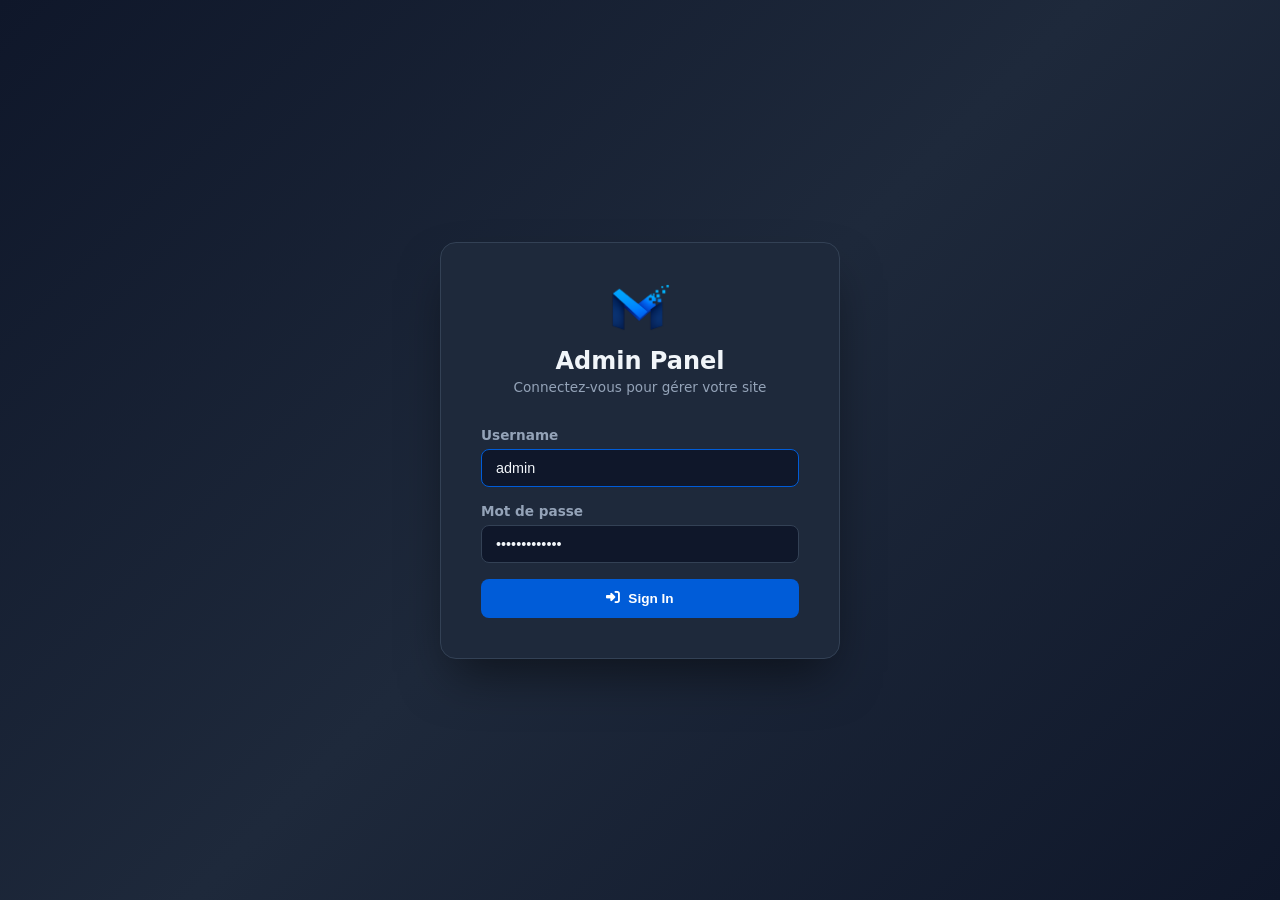
<file: admin/testimonials.html>
﻿<!DOCTYPE html>
<html lang="fr" data-theme="dark">
<head>
    <meta charset="UTF-8">
    <meta name="viewport" content="width=device-width, initial-scale=1.0">
    <link rel="icon" href="assets/images/logo.png">
    <title>Témoignages — Admin Adil Raffas</title>
    <link rel="stylesheet" href="https://cdnjs.cloudflare.com/ajax/libs/font-awesome/6.5.1/css/all.min.css">
    <link rel="stylesheet" href="css/admin.css">
</head>
<body>
    <div class="admin-layout">
        <aside class="sidebar" id="sidebar">
            <div class="sidebar-brand">
                <img src="assets/images/logo.png" alt="Adil Raffas">
                <span>Adil Raffas</span>
            </div>
            <nav class="sidebar-nav" id="sidebarNav"></nav>
            <div class="sidebar-footer" id="sidebarFooter"></div>
        </aside>
        <main class="main-content">
            <div class="topbar">
                <div style="display:flex;align-items:center;gap:12px;">
                    <button class="mobile-toggle" onclick="toggleSidebar()"><i class="fa-solid fa-bars"></i></button>
                    <h2>Testimonials</h2>
                </div>
                <div class="topbar-actions">
                    <button class="btn btn-primary" onclick="openModal()"><i class="fa-solid fa-plus"></i> Add Testimonial</button>
                </div>
            </div>

            <div class="card">
                <div class="table-wrap">
                    <table><thead><tr>
                        <th style="width:30px"></th>
                        <th>Author / Client</th>
                        <th>Quote</th>
                        <th style="width:60px">Statut</th>
                        <th style="width:160px">Actions</th>
                    </tr></thead>
                    <tbody id="testimonialsTable"></tbody>
                    </table>
                </div>
            </div>
        </main>
    </div>

    <div class="modal-overlay" id="modal">
        <div class="modal" style="max-width:650px;">
            <div class="modal-header">
                <h3 id="modalTitle">Add Testimonial</h3>
                <button class="modal-close" onclick="closeModal()">&times;</button>
            </div>
            <div class="modal-body">
                <input type="hidden" id="editId">
                <div class="form-group"><label>Author / Client Name</label><input class="form-control" id="fAuthor" required></div>
                <div class="form-group"><label>Role / Société</label><input class="form-control" id="fRole"></div>
                <div class="form-group"><label>Quote</label><textarea class="form-control" id="fQuote" rows="3" required></textarea></div>
                <div class="form-group"><label>Avatar Initials</label><input class="form-control" id="fAvatar" maxlength="4" placeholder="e.g. ET"></div>
                <div class="form-group"><label>Gradient Color</label>
                    <select class="form-control" id="fColor">
                        <option value="gradient-1">Blue</option>
                        <option value="gradient-2">Cyan</option>
                        <option value="gradient-3">Purple</option>
                        <option value="gradient-4">Orange</option>
                        <option value="gradient-5">Green</option>
                        <option value="gradient-6">Pink</option>
                        <option value="gradient-7">Teal</option>
                        <option value="gradient-8">Indigo</option>
                    </select>
                </div>
                <div class="form-group"><label>Statut</label>
                    <select class="form-control" id="fStatus">
                        <option value="published">Published</option>
                        <option value="draft">Draft</option>
                    </select>
                </div>
            </div>
            <div class="modal-footer">
                <button class="btn btn-ghost" onclick="closeModal()">Annuler</button>
                <button class="btn btn-primary" onclick="saveTestimonial()">Enregistrer</button>
            </div>
        </div>
    </div>

    <script src="js/db.js"></script>
    <script src="js/layout.js"></script>
    <script>
        initLayout('testimonials');

        async function init() {
            await DB.init();
            renderTable();
        }

        function renderTable() {
            const data = DB.get('testimonials').filter(t => t.status !== 'deleted').sort((a,b) => (a.sortOrder||999) - (b.sortOrder||999));
            const tbody = document.getElementById('testimonialsTable');
            if (!data.length) {
                tbody.innerHTML = '<tr><td colspan="5" style="text-align:center;padding:2rem;color:var(--text-muted);">No testimonials yet.</td></tr>';
                return;
            }
            tbody.innerHTML = data.map((t, i) => `
                <tr>
                    <td class="drag-handle" draggable="true" data-id="${t.id}"><i class="fa-solid fa-grip-vertical"></i></td>
                    <td><strong>${t.author}</strong><br><small style="color:var(--text-muted);">${t.role || ''}</small></td>
                    <td style="max-width:400px;overflow:hidden;text-overflow:ellipsis;white-space:nowrap;">"${t.quote ? (t.quote.length > 80 ? t.quote.slice(0,80) + '...' : t.quote) : ''}"</td>
                    <td><span class="badge ${t.status === 'published' ? 'badge-success' : 'badge-warning'}" style="cursor:pointer;" onclick="toggleStatus(${t.id})">${t.status || 'draft'}</span></td>
                    <td>
                        <button class="btn btn-sm btn-ghost" onclick="editTestimonial(${t.id})"><i class="fa-solid fa-pen"></i></button>
                        <button class="btn btn-sm btn-ghost" onclick="duplicateTestimonial(${t.id})"><i class="fa-solid fa-copy"></i></button>
                        <button class="btn btn-sm btn-ghost" style="color:var(--danger);" onclick="deleteTestimonial(${t.id})"><i class="fa-solid fa-trash"></i></button>
                    </td>
                </tr>
            `).join('');
        }

        function openModal(data) {
            document.getElementById('editId').value = data ? data.id : '';
            document.getElementById('fAuthor').value = data ? data.author : '';
            document.getElementById('fRole').value = data ? (data.role || '') : '';
            document.getElementById('fQuote').value = data ? data.quote : '';
            document.getElementById('fAvatar').value = data ? (data.avatar || '') : '';
            document.getElementById('fColor').value = data ? (data.color || 'gradient-1') : 'gradient-1';
            document.getElementById('fStatus').value = data ? (data.status || 'published') : 'published';
            document.getElementById('modalTitle').textContent = data ? 'Edit Testimonial' : 'Add Testimonial';
            document.getElementById('modal').classList.add('open');
        }

        function closeModal() {
            document.getElementById('modal').classList.remove('open');
            document.getElementById('editId').value = '';
        }

        function saveTestimonial() {
            const id = document.getElementById('editId').value;
            const data = {
                author: document.getElementById('fAuthor').value.trim(),
                role: document.getElementById('fRole').value.trim(),
                quote: document.getElementById('fQuote').value.trim(),
                avatar: document.getElementById('fAvatar').value.trim().toUpperCase() || document.getElementById('fAuthor').value.trim().split(/\s+/).map(w=>w[0]).join('').slice(0,2).toUpperCase(),
                color: document.getElementById('fColor').value,
                status: document.getElementById('fStatus').value
            };
            if (!data.author || !data.quote) { DB.toast('Author and quote are required', 'error'); return; }
            if (id) {
                DB.update('testimonials', parseInt(id), data);
                DB.toast('Testimonial updated');
            } else {
                DB.add('testimonials', data);
                DB.toast('Testimonial added');
            }
            closeModal();
            renderTable();
        }

        function editTestimonial(id) {
            const t = DB.getById('testimonials', id);
            if (t) openModal(t);
        }

        function duplicateTestimonial(id) {
            const t = DB.getById('testimonials', id);
            if (!t) return;
            const copy = { ...t };
            delete copy.id;
            copy.author = t.author + ' (copy)';
            DB.add('testimonials', copy);
            DB.toast('Testimonial duplicated');
            renderTable();
        }

        function deleteTestimonial(id) {
            if (!confirm('Supprimer testimonial?')) return;
            DB.delete('testimonials', id);
            DB.toast('Testimonial deleted');
            renderTable();
        }

        function toggleStatus(id) {
            const t = DB.getById('testimonials', id);
            if (t) {
                DB.update('testimonials', id, { status: t.status === 'published' ? 'draft' : 'published' });
                DB.toast(t.status === 'published' ? 'Testimonial hidden' : 'Testimonial published');
                renderTable();
            }
        }

        init();
    </script>
</body>
</html>
</file>
<file: admin/css/admin.css>
:root {
    --primary: #005CD8;
    --primary-dark: #0045a0;
    --secondary: #0396FA;
    --accent: #07DDFF;
    --success: #10b981;
    --warning: #f59e0b;
    --danger: #ef4444;
}

[data-theme="dark"] {
    --bg: #0f172a;
    --bg-card: #1e293b;
    --bg-hover: #334155;
    --text: #f1f5f9;
    --text-muted: #94a3b8;
    --border: #334155;
}

[data-theme="light"] {
    --bg: #f8fafc;
    --bg-card: #ffffff;
    --bg-hover: #e2e8f0;
    --text: #0f172a;
    --text-muted: #64748b;
    --border: #cbd5e1;
}

* { margin: 0; padding: 0; box-sizing: border-box; }

body {
    font-family: 'Inter', system-ui, -apple-system, sans-serif;
    background: var(--bg);
    color: var(--text);
    min-height: 100vh;
}

/* Login */
.login-page {
    display: flex; align-items: center; justify-content: center;
    min-height: 100vh; padding: 20px;
    background: linear-gradient(135deg, #0f172a 0%, #1e293b 50%, #0f172a 100%);
}
.login-card {
    background: var(--bg-card); border-radius: 16px; padding: 40px;
    width: 100%; max-width: 400px; border: 1px solid var(--border);
    box-shadow: 0 25px 50px -12px rgba(0,0,0,0.5);
}
.login-card .logo { text-align: center; margin-bottom: 32px; }
.login-card .logo img { height: 48px; }
.login-card .logo h1 { font-size: 1.5rem; font-weight: 700; margin-top: 12px; }

/* Admin Layout */
.admin-layout { display: flex; min-height: 100vh; }

/* Sidebar */
.sidebar {
    width: 260px; background: var(--bg-card); border-right: 1px solid var(--border);
    display: flex; flex-direction: column; position: fixed; top: 0; left: 0;
    height: 100vh; z-index: 50; transition: transform 0.3s;
}
.sidebar-brand {
    padding: 20px; border-bottom: 1px solid var(--border);
    display: flex; align-items: center; gap: 12px;
}
.sidebar-brand img { height: 36px; }
.sidebar-brand span { font-size: 1.1rem; font-weight: 700; }
.sidebar-nav { flex: 1; padding: 12px; overflow-y: auto; }
.sidebar-nav a {
    display: flex; align-items: center; gap: 12px;
    padding: 10px 14px; border-radius: 10px; color: var(--text-muted);
    text-decoration: none; transition: all 0.2s; margin-bottom: 2px;
    font-size: 0.9rem;
}
.sidebar-nav a:hover { background: var(--bg-hover); color: var(--text); }
.sidebar-nav a.active { background: var(--primary); color: #fff; }
.sidebar-nav a i { width: 20px; text-align: center; font-size: 1rem; }
.sidebar-footer { padding: 12px; border-top: 1px solid var(--border); }

/* Main Content */
.main-content {
    margin-left: 260px; flex: 1; padding: 24px; min-height: 100vh;
}

/* Top Bar */
.topbar {
    display: flex; align-items: center; justify-content: space-between;
    margin-bottom: 24px; padding-bottom: 16px;
    border-bottom: 1px solid var(--border);
}
.topbar h2 { font-size: 1.5rem; font-weight: 700; }
.topbar-actions { display: flex; align-items: center; gap: 12px; }

/* Cards */
.card {
    background: var(--bg-card); border-radius: 12px; padding: 20px;
    border: 1px solid var(--border);
}
.card-header {
    display: flex; align-items: center; justify-content: space-between;
    margin-bottom: 16px;
}
.card-header h3 { font-size: 1rem; font-weight: 600; }

/* Stats */
.stats-grid {
    display: grid; grid-template-columns: repeat(auto-fit, minmax(220px, 1fr));
    gap: 16px; margin-bottom: 24px;
}
.stat-card {
    background: var(--bg-card); border-radius: 12px; padding: 20px;
    border: 1px solid var(--border); display: flex; align-items: center;
    gap: 16px; transition: transform 0.2s, box-shadow 0.2s;
}
.stat-card:hover { transform: translateY(-2px); box-shadow: 0 8px 25px rgba(0,0,0,0.3); }
.stat-icon {
    width: 48px; height: 48px; border-radius: 12px;
    display: flex; align-items: center; justify-content: center;
    font-size: 1.3rem; flex-shrink: 0;
}
.stat-info h4 { font-size: 0.8rem; color: var(--text-muted); font-weight: 500; }
.stat-info .value { font-size: 1.5rem; font-weight: 700; margin-top: 2px; }

/* Charts */
.charts-grid {
    display: grid; grid-template-columns: 1fr 1fr; gap: 16px; margin-bottom: 24px;
}

/* Tables */
.table-wrap { overflow-x: auto; }
table { width: 100%; border-collapse: collapse; font-size: 0.9rem; }
th, td { padding: 10px 12px; text-align: left; border-bottom: 1px solid var(--border); }
th { font-weight: 600; color: var(--text-muted); font-size: 0.8rem; text-transform: uppercase; letter-spacing: 0.05em; }
tr:hover td { background: rgba(255,255,255,0.02); }

/* Forms */
.form-group { margin-bottom: 16px; }
.form-group label { display: block; font-size: 0.85rem; font-weight: 600; margin-bottom: 6px; color: var(--text-muted); }
.form-control {
    width: 100%; padding: 10px 14px; border-radius: 8px;
    border: 1px solid var(--border); background: var(--bg);
    color: var(--text); font-size: 0.9rem; transition: border-color 0.2s;
}
.form-control:focus { outline: none; border-color: var(--primary); }
textarea.form-control { resize: vertical; min-height: 100px; }
select.form-control { cursor: pointer; }

/* Buttons */
.btn {
    display: inline-flex; align-items: center; gap: 8px;
    padding: 10px 20px; border-radius: 8px; font-weight: 600;
    font-size: 0.85rem; cursor: pointer; transition: all 0.2s;
    border: none; text-decoration: none;
}
.btn-primary { background: var(--primary); color: #fff; }
.btn-primary:hover { background: var(--primary-dark); }
.btn-secondary { background: var(--bg-hover); color: var(--text); }
.btn-secondary:hover { background: var(--border); }
.btn-success { background: var(--success); color: #fff; }
.btn-success:hover { opacity: 0.9; }
.btn-danger { background: var(--danger); color: #fff; }
.btn-danger:hover { opacity: 0.9; }
.btn-warning { background: var(--warning); color: #000; }
.btn-warning:hover { opacity: 0.9; }
.btn-sm { padding: 6px 12px; font-size: 0.8rem; }
.btn-icon { width: 36px; height: 36px; padding: 0; justify-content: center; border-radius: 8px; }

/* Badges */
.badge {
    display: inline-block; padding: 3px 10px; border-radius: 20px;
    font-size: 0.75rem; font-weight: 600;
}
.badge-success { background: rgba(16,185,129,0.15); color: var(--success); }
.badge-danger { background: rgba(239,68,68,0.15); color: var(--danger); }
.badge-warning { background: rgba(245,158,11,0.15); color: var(--warning); }
.badge-info { background: rgba(3,150,250,0.15); color: var(--secondary); }

/* Modal */
.modal-overlay {
    position: fixed; top: 0; left: 0; right: 0; bottom: 0;
    background: rgba(0,0,0,0.6); backdrop-filter: blur(4px);
    display: flex; align-items: center; justify-content: center;
    z-index: 100; padding: 20px; opacity: 0; visibility: hidden;
    transition: all 0.3s;
}
.modal-overlay.open { opacity: 1; visibility: visible; }
.modal {
    background: var(--bg-card); border-radius: 16px;
    width: 100%; max-width: 600px; max-height: 90vh; overflow-y: auto;
    border: 1px solid var(--border); box-shadow: 0 25px 50px -12px rgba(0,0,0,0.5);
    transform: scale(0.95); transition: transform 0.3s;
}
.modal-overlay.open .modal { transform: scale(1); }
.modal-header {
    display: flex; align-items: center; justify-content: space-between;
    padding: 20px 24px; border-bottom: 1px solid var(--border);
}
.modal-header h3 { font-size: 1.1rem; font-weight: 700; }
.modal-close { background: none; border: none; color: var(--text-muted); cursor: pointer; font-size: 1.3rem; }
.modal-body { padding: 24px; }
.modal-footer {
    display: flex; align-items: center; justify-content: flex-end;
    gap: 8px; padding: 16px 24px; border-top: 1px solid var(--border);
}

/* Toggle */
.toggle { position: relative; display: inline-block; width: 44px; height: 24px; cursor: pointer; }
.toggle input { opacity: 0; width: 0; height: 0; }
.toggle-slider {
    position: absolute; inset: 0; background: var(--bg-hover); border-radius: 24px; transition: 0.3s;
}
.toggle-slider::before {
    content: ''; position: absolute; height: 18px; width: 18px;
    left: 3px; bottom: 3px; background: var(--text); border-radius: 50%; transition: 0.3s;
}
.toggle input:checked + .toggle-slider { background: var(--primary); }
.toggle input:checked + .toggle-slider::before { transform: translateX(20px); }

/* Drag & Drop */
.drag-handle { cursor: grab; color: var(--text-muted); padding: 4px; }
.drag-handle:active { cursor: grabbing; }
.dragging { opacity: 0.5; background: var(--bg-hover) !important; }
.drag-over { border-top: 2px solid var(--primary) !important; }

/* Responsive */
.mobile-toggle { display: none; background: none; border: none; color: var(--text); font-size: 1.3rem; cursor: pointer; }

@media (max-width: 768px) {
    .sidebar { transform: translateX(-100%); }
    .sidebar.open { transform: translateX(0); }
    .main-content { margin-left: 0; }
    .mobile-toggle { display: block; }
    .charts-grid { grid-template-columns: 1fr; }
    .stats-grid { grid-template-columns: repeat(2, 1fr); }
}

/* Alert / Toast */
.toast {
    position: fixed; top: 20px; right: 20px; padding: 14px 20px;
    border-radius: 10px; color: #fff; font-weight: 600; font-size: 0.9rem;
    z-index: 200; transform: translateX(120%); transition: transform 0.4s;
    box-shadow: 0 8px 25px rgba(0,0,0,0.3);
}
.toast.show { transform: translateX(0); }
.toast-success { background: var(--success); }
.toast-error { background: var(--danger); }
.toast-info { background: var(--secondary); }

/* Search & Filter Bar */
.toolbar {
    display: flex; align-items: center; justify-content: space-between;
    flex-wrap: wrap; gap: 12px; margin-bottom: 16px;
}
.search-box { position: relative; }
.search-box input {
    padding: 8px 14px 8px 36px; border-radius: 8px;
    border: 1px solid var(--border); background: var(--bg);
    color: var(--text); font-size: 0.85rem; width: 260px;
}
.search-box i { position: absolute; left: 12px; top: 50%; transform: translateY(-50%); color: var(--text-muted); }

/* Rich text editor simple */
.rich-editor { min-height: 200px; }

/* Image upload preview */
.img-preview { width: 80px; height: 80px; border-radius: 8px; object-fit: cover; border: 1px solid var(--border); }

/* Theme Toggle */
.theme-toggle {
    width: 40px; height: 40px; border-radius: 10px;
    background: var(--bg-card); border: 1px solid var(--border);
    color: var(--text-muted); cursor: pointer; display: flex;
    align-items: center; justify-content: center; font-size: 1.1rem;
    transition: all 0.2s;
}
.theme-toggle:hover { color: var(--primary); border-color: var(--primary); }

/* Login background */
.login-page {
    background: linear-gradient(135deg, var(--bg) 0%, var(--bg-card) 50%, var(--bg) 100%);
}

/* Chart fixes */
.chart-container { position: relative; height: 250px; width: 100%; }
</file>
